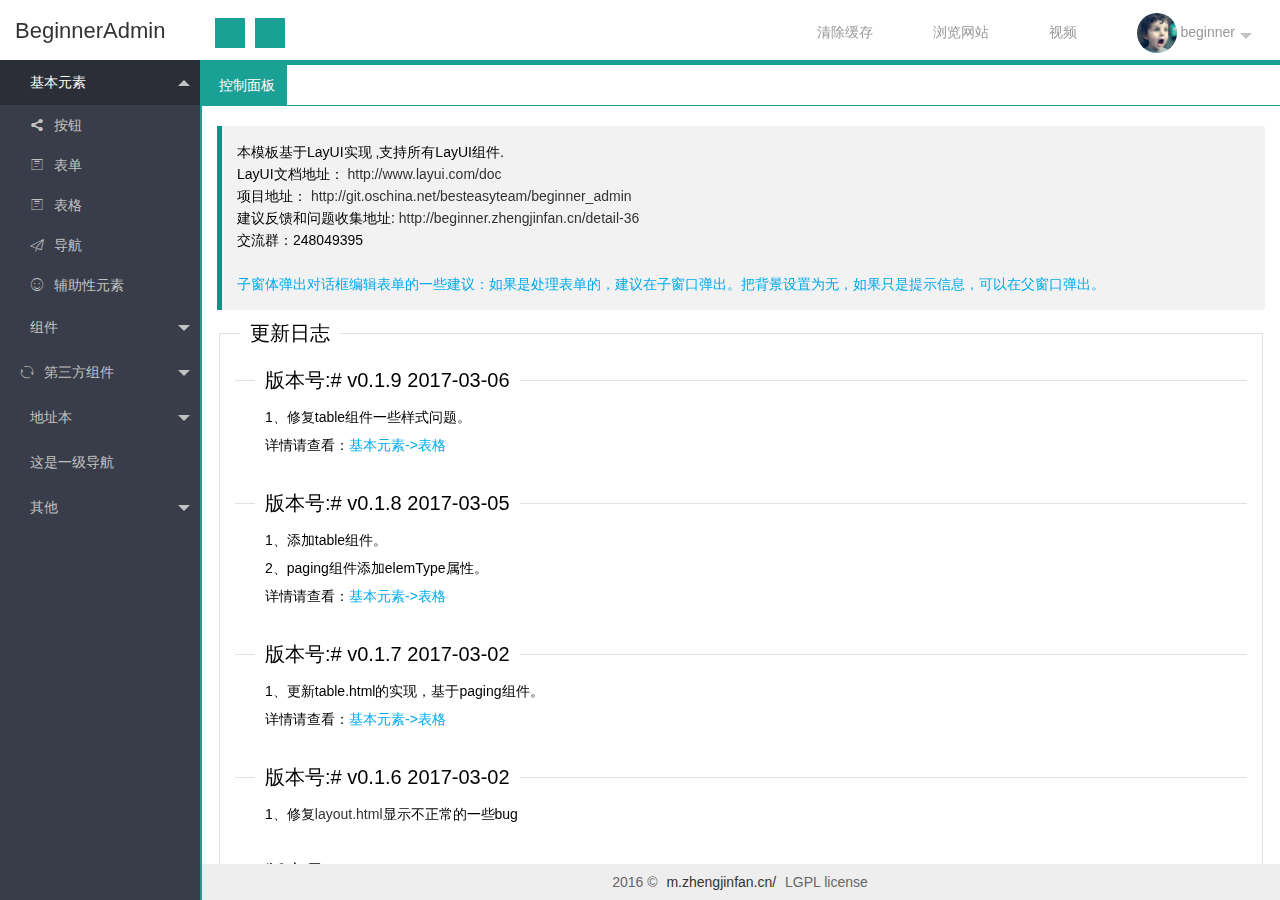
<file: src/main/webapp/static/assets/BeginnerAdmin/index.html>
<!DOCTYPE html>

<html>

	<head>
		<meta charset="utf-8">
		<title>后台管理模板</title>
		<meta name="renderer" content="webkit">
		<meta http-equiv="X-UA-Compatible" content="IE=edge,chrome=1">
		<meta name="viewport" content="width=device-width, initial-scale=1, maximum-scale=1">
		<meta name="apple-mobile-web-app-status-bar-style" content="black">
		<meta name="apple-mobile-web-app-capable" content="yes">
		<meta name="format-detection" content="telephone=no">

		<link rel="stylesheet" href="plugins/layui/css/layui.css" media="all" />
		<link rel="stylesheet" href="css/global.css" media="all">
		<link rel="stylesheet" type="text/css" href="http://www.jq22.com/jquery/font-awesome.4.6.0.css">

	</head>

	<body>
		<div class="layui-layout layui-layout-admin" style="border-bottom: solid 5px #1aa094;">
			<div class="layui-header header header-demo">
				<div class="layui-main">
					<div class="admin-login-box">
						<a class="logo" style="left: 0;" href="http://beginner.zhengjinfan.cn/demo/beginner_admin/">
							<span style="font-size: 22px;">BeginnerAdmin</span>
						</a>
						<div class="admin-side-toggle">
							<i class="fa fa-bars" aria-hidden="true"></i>
						</div>
						<div class="admin-side-full">
							<i class="fa fa-life-bouy" aria-hidden="true"></i>
						</div>
					</div>
					<ul class="layui-nav admin-header-item">
						<li class="layui-nav-item">
							<a href="javascript:;">清除缓存</a>
						</li>
						<li class="layui-nav-item">
							<a href="javascript:;">浏览网站</a>
						</li>
						<li class="layui-nav-item" id="video1">
							<a href="javascript:;">视频</a>
						</li>
						<li class="layui-nav-item">
							<a href="javascript:;" class="admin-header-user">
								<img src="images/0.jpg" />
								<span>beginner</span>
							</a>
							<dl class="layui-nav-child">
								<dd>
									<a href="javascript:;"><i class="fa fa-user-circle" aria-hidden="true"></i> 个人信息</a>
								</dd>
								<dd>
									<a href="javascript:;"><i class="fa fa-gear" aria-hidden="true"></i> 设置</a>
								</dd>
								<dd id="lock">
									<a href="javascript:;">
										<i class="fa fa-lock" aria-hidden="true" style="padding-right: 3px;padding-left: 1px;"></i> 锁屏 (Alt+L)
									</a>
								</dd>
								<dd>
									<a href="login.html"><i class="fa fa-sign-out" aria-hidden="true"></i> 注销</a>
								</dd>
							</dl>
						</li>
					</ul>
					<ul class="layui-nav admin-header-item-mobile">
						<li class="layui-nav-item">
							<a href="login.html"><i class="fa fa-sign-out" aria-hidden="true"></i> 注销</a>
						</li>
					</ul>
				</div>
			</div>
			<div class="layui-side layui-bg-black" id="admin-side">
				<div class="layui-side-scroll" id="admin-navbar-side" lay-filter="side"></div>
			</div>
			<div class="layui-body" style="bottom: 0;border-left: solid 2px #1AA094;" id="admin-body">
				<div class="layui-tab admin-nav-card layui-tab-brief" lay-filter="admin-tab">
					<ul class="layui-tab-title">
						<li class="layui-this">
							<i class="fa fa-dashboard" aria-hidden="true"></i>
							<cite>控制面板</cite>
						</li>
					</ul>
					<div class="layui-tab-content" style="min-height: 150px; padding: 5px 0 0 0;">
						<div class="layui-tab-item layui-show">
							<iframe src="main.html"></iframe>
						</div>
					</div>
				</div>
			</div>
			<div class="layui-footer footer footer-demo" id="admin-footer">
				<div class="layui-main">
					<p>2016 &copy;
						<a href="http://m.zhengjinfan.cn/">m.zhengjinfan.cn/</a> LGPL license
					</p>
				</div>
			</div>
			<div class="site-tree-mobile layui-hide">
				<i class="layui-icon">&#xe602;</i>
			</div>
			<div class="site-mobile-shade"></div>
			
			<!--锁屏模板 start-->
			<script type="text/template" id="lock-temp">
				<div class="admin-header-lock" id="lock-box">
					<div class="admin-header-lock-img">
						<img src="images/0.jpg"/>
					</div>
					<div class="admin-header-lock-name" id="lockUserName">beginner</div>
					<input type="text" class="admin-header-lock-input" value="输入密码解锁.." name="lockPwd" id="lockPwd" />
					<button class="layui-btn layui-btn-small" id="unlock">解锁</button>
				</div>
			</script>
			<!--锁屏模板 end -->
			
			<script type="text/javascript" src="plugins/layui/layui.js"></script>
			<script type="text/javascript" src="datas/nav.js"></script>
			<script src="js/index.js"></script>
			<script>
				layui.use('layer', function() {
					var $ = layui.jquery,
						layer = layui.layer;

					$('#video1').on('click', function() {
						layer.open({
							title: 'YouTube',
							maxmin: true,
							type: 2,
							content: 'video.html',
							area: ['800px', '500px']
						});
					});

				});
			</script>
		</div>
	</body>

</html>
</file>
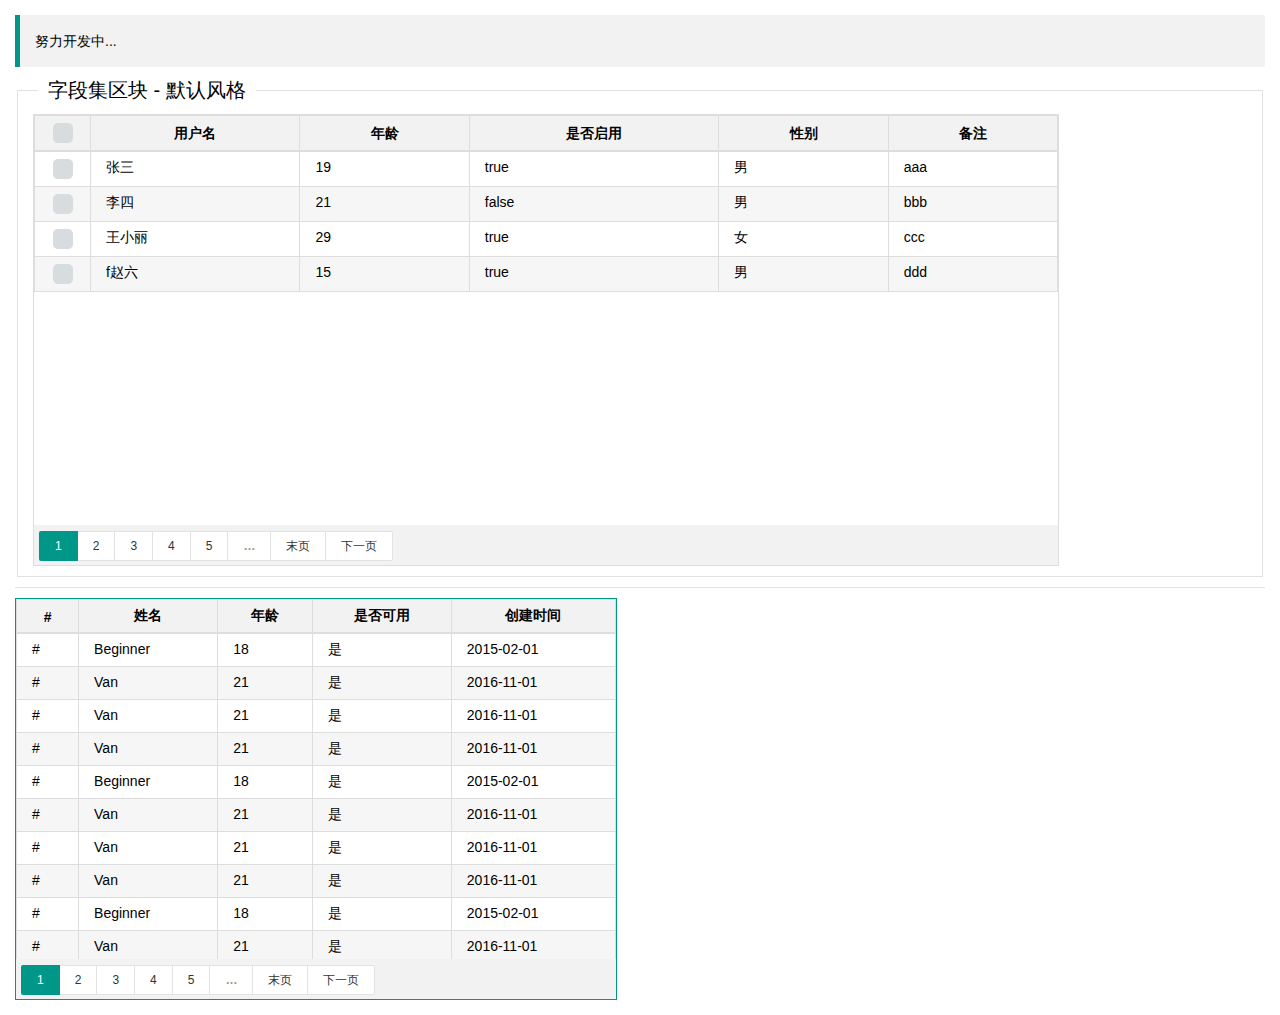
<file: src/main/webapp/static/assets/BeginnerAdmin/begtable.html>
<!DOCTYPE html>
<html>

	<head>
		<meta charset="UTF-8">
		<title>Layui</title>
		<meta name="renderer" content="webkit">
		<meta http-equiv="X-UA-Compatible" content="IE=edge,chrome=1">
		<meta name="viewport" content="width=device-width, initial-scale=1, maximum-scale=1">
		<link rel="stylesheet" href="plugins/layui/css/layui.css" media="all" />
		<link rel="stylesheet" href="css/begtable.css" />
	</head>

	<body>
		<div style="margin: 15px;">
			<blockquote class="layui-elem-quote">
				努力开发中...
			</blockquote>
			<fieldset class="layui-elem-field">
				<legend>字段集区块 - 默认风格</legend>
				<div class="layui-field-box">
					<div id="xx" style=" width: 1024px; height: 450px; ; border: 1px solid #DDDDDD;"></div>
				</div>
			</fieldset>
			<hr>
			<div style="width: 600px; height: 400px; border: 1px solid #009688;">
				<div class="beg-table-box">
					<div class="beg-table-body">
						<table class="beg-table beg-table-bordered beg-table-striped beg-table-hovered">
							<thead>
								<tr>
									<th>#</th>
									<th>姓名</th>
									<th>年龄</th>
									<th>是否可用</th>
									<th>创建时间</th>
								</tr>
							</thead>
							<tbody>
								<tr>
									<td>#</td>
									<td>Beginner</td>
									<td>18</td>
									<td>是</td>
									<td>2015-02-01</td>
								</tr>
								<tr>
									<td>#</td>
									<td>Van</td>
									<td>21</td>
									<td>是</td>
									<td>2016-11-01</td>
								</tr>
								<tr>
									<td>#</td>
									<td>Van</td>
									<td>21</td>
									<td>是</td>
									<td>2016-11-01</td>
								</tr>
								<tr>
									<td>#</td>
									<td>Van</td>
									<td>21</td>
									<td>是</td>
									<td>2016-11-01</td>
								</tr>
								<tr>
									<td>#</td>
									<td>Beginner</td>
									<td>18</td>
									<td>是</td>
									<td>2015-02-01</td>
								</tr>
								<tr>
									<td>#</td>
									<td>Van</td>
									<td>21</td>
									<td>是</td>
									<td>2016-11-01</td>
								</tr>
								<tr>
									<td>#</td>
									<td>Van</td>
									<td>21</td>
									<td>是</td>
									<td>2016-11-01</td>
								</tr>
								<tr>
									<td>#</td>
									<td>Van</td>
									<td>21</td>
									<td>是</td>
									<td>2016-11-01</td>
								</tr>
								<tr>
									<td>#</td>
									<td>Beginner</td>
									<td>18</td>
									<td>是</td>
									<td>2015-02-01</td>
								</tr>
								<tr>
									<td>#</td>
									<td>Van</td>
									<td>21</td>
									<td>是</td>
									<td>2016-11-01</td>
								</tr>
								<tr>
									<td>#</td>
									<td>Van</td>
									<td>21</td>
									<td>是</td>
									<td>2016-11-01</td>
								</tr>
								<tr>
									<td>#</td>
									<td>Van</td>
									<td>22</td>
									<td>是</td>
									<td>2016-11-01</td>
								</tr>
							</tbody>
						</table>
					</div>
					<div class="beg-table-paged"></div>
				</div>
			</div>
		</div>
		<script type="text/javascript" src="plugins/layui/layui.js"></script>
		<script>
			layui.config({
				base: 'js/'
			});

			layui.use('begtable', function() {
				var begtable = layui.begtable(),
					layer = layui.layer,
					$ = layui.jquery,
					laypage = layui.laypage;

				laypage({
					cont: $('.beg-table-paged'),
					pages: 25 //总页数
						,
					groups: 5 //连续显示分页数
						,
					jump: function(obj, first) {
						//得到了当前页，用于向服务端请求对应数据
						var curr = obj.curr;
						if(!first) {
							//layer.msg('第 '+ obj.curr +' 页');
						}
					}
				});

				var columns = [{
					title: '用户名',
					field: 'name'
				}, {
					title: '年龄',
					field: 'age'
				}, {
					title: '是否启用',
					field: 'isEnable',
					format: function(value) {

					}
				}, {
					title: '性别',
					field: 'sex'
				}, {
					title: '备注',
					field: 'remarks'
				}];
				var data = [{
					name: '张三',
					age: 19,
					sex: '男',
					isEnable: true,
					remarks: 'aaa'
				}, {
					name: '李四',
					age: 21,
					sex: '男',
					isEnable: false,
					remarks: 'bbb'
				}, {
					name: '王小丽',
					age: 29,
					sex: '女',
					isEnable: true,
					remarks: 'ccc'
				}, {
					name: 'f赵六',
					age: 15,
					sex: '男',
					isEnable: true,
					remarks: 'ddd'
				}];
				begtable.set({
					bordered: true,
					hovered: true,
					striped: true,
					elem: '#xx',
					columns: columns,
					data: data,
					checked: true,
					//paged:false
				}).init();

				console.log(begtable.getSelectedRows());
				console.log(location);
			});
		</script>

	</body>

</html>
</file>
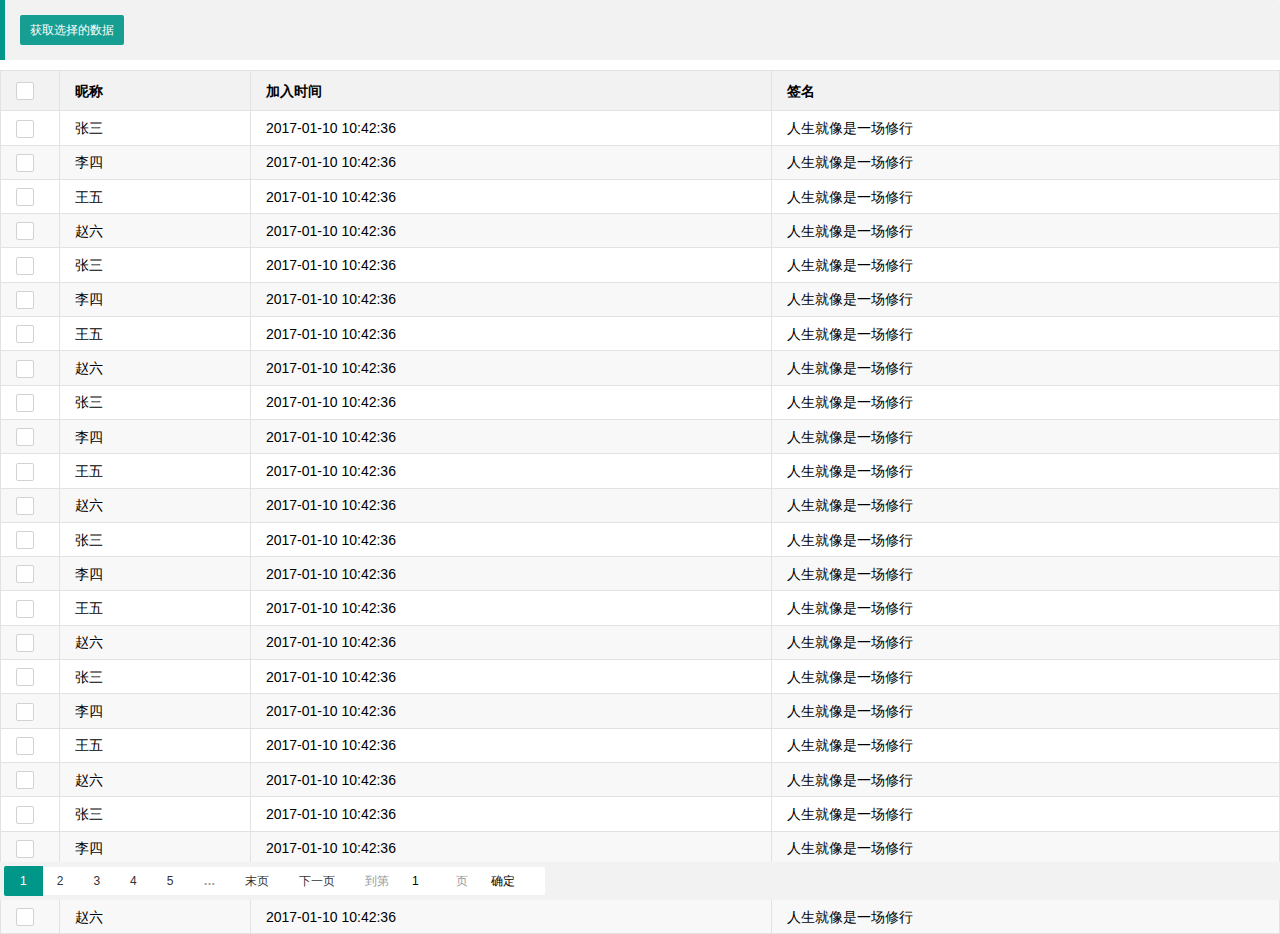
<file: src/main/webapp/static/assets/BeginnerAdmin/btable.html>
﻿<!DOCTYPE html>
<html>

<head>
    <meta charset="utf-8">
    <title>btable</title>
    <meta name="renderer" content="webkit">
    <meta http-equiv="X-UA-Compatible" content="IE=edge,chrome=1">
    <meta name="viewport" content="width=device-width, initial-scale=1, maximum-scale=1">
    <meta name="apple-mobile-web-app-status-bar-style" content="black">
    <meta name="apple-mobile-web-app-capable" content="yes">
    <meta name="format-detection" content="telephone=no">

    <link rel="stylesheet" href="plugins/layui/css/layui.css" media="all" />
    <link rel="stylesheet" type="text/css" href="http://www.jq22.com/jquery/font-awesome.4.6.0.css">
    <link rel="stylesheet" href="css/btable.css" />
</head>

<body style=" background-color: gainsboro;">

    <div style="margin:0px; background-color: white;">
        <blockquote class="layui-elem-quote">
            <button type="button" class="layui-btn layui-btn-small" id="getAll">获取选择的数据</button>
        </blockquote>
        <div id="content" style="width: 100%;height: 533px;"></div>
    </div>

    <script type="text/javascript" src="plugins/layui/layui.js"></script>
    <script>
        layui.config({
            base: 'js/'
        }).use(['btable'], function () {
            var btable = layui.btable(),
                $ = layui.jquery;

            btable.set({
                elem: '#content',
                url: 'datas/btable_data.json',
                pageSize: 3,
                columns: [{
                    fieldName: '昵称',
                    field: 'name'
                }, {
                    fieldName: '加入时间',
                    field: 'createtime'
                }, {
                    fieldName: '签名',
                    field: 'sign'
                }],
                even: true,
                //skin: 'row',
                checkbox: true,
                paged: true,
                singleSelect: false
            });
            btable.render();

            $('#getAll').on('click', function () {

                //btable.getSelected(function(obj){
                //	console.log(obj.elem);
                //	layer.msg(obj.id);
                //});
                //获取选择的数据
                btable.getSelections(function (obj) {
                    console.log(obj.elem);
                    console.log(obj.ids);
                    console.log(obj.count);
                    layer.msg(obj.ids.join(','))
                });

            });

            $(window).on('resize', function (e) {
                var $that = $(this);
                $('#content').height($that.height() - 92);
            }).resize();
        });
    </script>
</body>

</html>
</file>
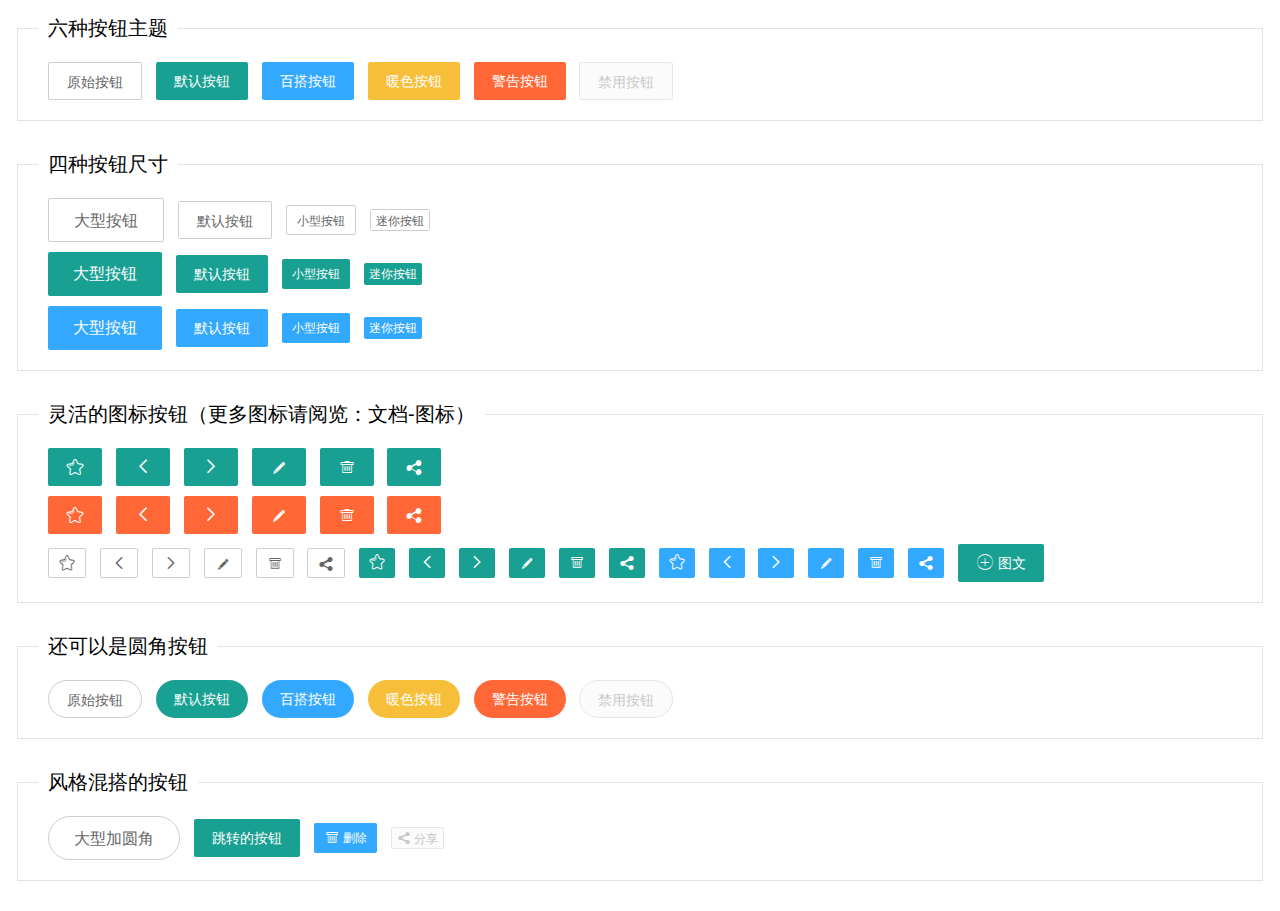
<file: src/main/webapp/static/assets/BeginnerAdmin/button.html>
<!doctype html>
<html>

	<head>
		<meta charset="utf-8">
		<title>Layui</title>
		<meta name="renderer" content="webkit">
		<meta http-equiv="X-UA-Compatible" content="IE=edge,chrome=1">
		<meta name="viewport" content="width=device-width, initial-scale=1, maximum-scale=1">
		<link rel="stylesheet" href="plugins/layui/css/layui.css" media="all" />
		<link rel="stylesheet" href="css/global.css" media="all">
	</head>

	<body>
		<div style="margin: 15px;">
			<fieldset class="layui-elem-field site-demo-button">
				<legend>六种按钮主题</legend>
				<div>
					<button class="layui-btn layui-btn-primary">原始按钮</button>
					<button class="layui-btn">默认按钮</button>
					<button class="layui-btn layui-btn-normal">百搭按钮</button>
					<button class="layui-btn layui-btn-warm">暖色按钮</button>
					<button class="layui-btn layui-btn-danger">警告按钮</button>
					<button class="layui-btn layui-btn-disabled">禁用按钮</button>
				</div>
			</fieldset>
			<fieldset class="layui-elem-field site-demo-button">
				<legend>四种按钮尺寸</legend>
				<div>
					<button class="layui-btn layui-btn-primary layui-btn-big">大型按钮</button>
					<button class="layui-btn layui-btn-primary">默认按钮</button>
					<button class="layui-btn layui-btn-primary layui-btn-small">小型按钮</button>
					<button class="layui-btn layui-btn-primary layui-btn-mini">迷你按钮</button>

					<br>

					<button class="layui-btn layui-btn-big">大型按钮</button>
					<button class="layui-btn">默认按钮</button>
					<button class="layui-btn layui-btn-small">小型按钮</button>
					<button class="layui-btn layui-btn-mini">迷你按钮</button>

					<br>

					<button class="layui-btn layui-btn-big layui-btn-normal">大型按钮</button>
					<button class="layui-btn layui-btn-normal">默认按钮</button>
					<button class="layui-btn layui-btn-small layui-btn-normal">小型按钮</button>
					<button class="layui-btn layui-btn-mini layui-btn-normal">迷你按钮</button>
				</div>
			</fieldset>
			<fieldset class="layui-elem-field site-demo-button">
				<legend>灵活的图标按钮（更多图标请阅览：文档-图标）</legend>
				<div>
					<button class="layui-btn"><i class="layui-icon"></i></button>
					<button class="layui-btn"><i class="layui-icon"></i></button>
					<button class="layui-btn"><i class="layui-icon"></i></button>
					<button class="layui-btn"><i class="layui-icon"></i></button>
					<button class="layui-btn"><i class="layui-icon"></i></button>
					<button class="layui-btn"><i class="layui-icon"></i></button>

					<br>

					<button class="layui-btn layui-btn-danger"><i class="layui-icon"></i></button>
					<button class="layui-btn layui-btn-danger"><i class="layui-icon"></i></button>
					<button class="layui-btn layui-btn-danger"><i class="layui-icon"></i></button>
					<button class="layui-btn layui-btn-danger"><i class="layui-icon"></i></button>
					<button class="layui-btn layui-btn-danger"><i class="layui-icon"></i></button>
					<button class="layui-btn layui-btn-danger"><i class="layui-icon"></i></button>

					<br>

					<button class="layui-btn layui-btn-primary layui-btn-small"><i class="layui-icon"></i></button>
					<button class="layui-btn layui-btn-primary layui-btn-small"><i class="layui-icon"></i></button>
					<button class="layui-btn layui-btn-primary layui-btn-small"><i class="layui-icon"></i></button>
					<button class="layui-btn layui-btn-primary layui-btn-small"><i class="layui-icon"></i></button>
					<button class="layui-btn layui-btn-primary layui-btn-small"><i class="layui-icon"></i></button>
					<button class="layui-btn layui-btn-primary layui-btn-small"><i class="layui-icon"></i></button>

					<button class="layui-btn layui-btn-small"><i class="layui-icon"></i></button>
					<button class="layui-btn layui-btn-small"><i class="layui-icon"></i></button>
					<button class="layui-btn layui-btn-small"><i class="layui-icon"></i></button>
					<button class="layui-btn layui-btn-small"><i class="layui-icon"></i></button>
					<button class="layui-btn layui-btn-small"><i class="layui-icon"></i></button>
					<button class="layui-btn layui-btn-small"><i class="layui-icon"></i></button>

					<button class="layui-btn layui-btn-normal layui-btn-small"><i class="layui-icon"></i></button>
					<button class="layui-btn layui-btn-normal layui-btn-small"><i class="layui-icon"></i></button>
					<button class="layui-btn layui-btn-normal layui-btn-small"><i class="layui-icon"></i></button>
					<button class="layui-btn layui-btn-normal layui-btn-small"><i class="layui-icon"></i></button>
					<button class="layui-btn layui-btn-normal layui-btn-small"><i class="layui-icon"></i></button>
					<button class="layui-btn layui-btn-normal layui-btn-small"><i class="layui-icon"></i></button>
					<button class="layui-btn"><i class="layui-icon"></i> 图文</button>
				</div>
			</fieldset>
			<fieldset class="layui-elem-field site-demo-button">
				<legend>还可以是圆角按钮</legend>
				<div>
					<button class="layui-btn layui-btn-primary layui-btn-radius">原始按钮</button>
					<button class="layui-btn layui-btn-radius">默认按钮</button>
					<button class="layui-btn layui-btn-normal layui-btn-radius">百搭按钮</button>
					<button class="layui-btn layui-btn-warm layui-btn-radius">暖色按钮</button>
					<button class="layui-btn layui-btn-danger layui-btn-radius">警告按钮</button>
					<button class="layui-btn layui-btn-disabled layui-btn-radius">禁用按钮</button>
				</div>
			</fieldset>
			<fieldset class="layui-elem-field site-demo-button">
				<legend>风格混搭的按钮</legend>
				<div>
					<button class="layui-btn layui-btn-big layui-btn-primary layui-btn-radius">大型加圆角</button>
					<a href="http://www.layui.com/doc/element/button.html" class="layui-btn" target="_blank">跳转的按钮</a>
					<button class="layui-btn layui-btn-small layui-btn-normal"><i class="layui-icon"></i> 删除</button>
					<button class="layui-btn layui-btn-mini layui-btn-disabled"><i class="layui-icon"></i> 分享</button>
				</div>
			</fieldset>
		</div>
		<script type="text/javascript" src="plugins/layui/layui.js"></script>
	</body>

</html>
</file>
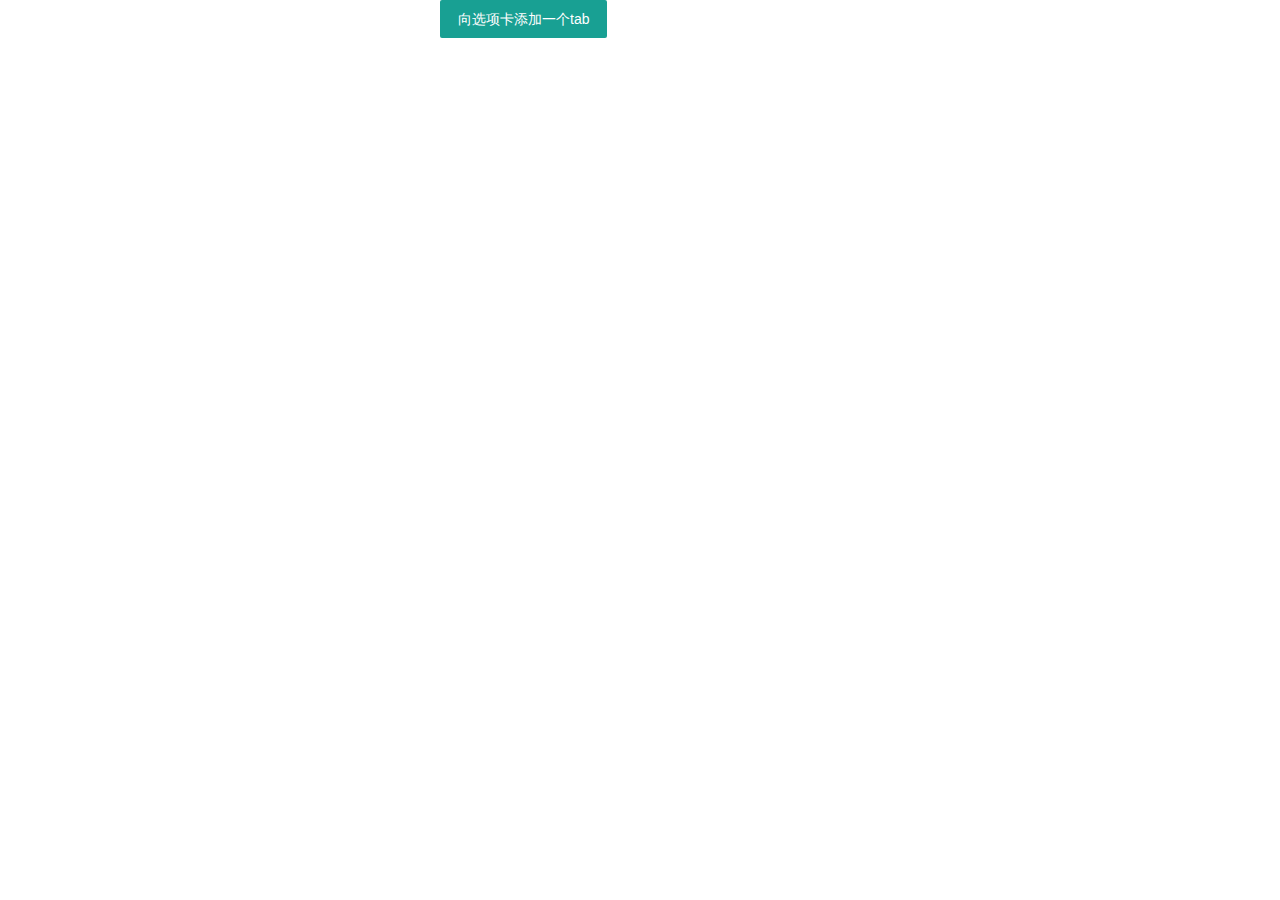
<file: src/main/webapp/static/assets/BeginnerAdmin/cop.html>
<!DOCTYPE html>
<html>

	<head>
		<meta charset="UTF-8">
		<title></title>
		<link rel="stylesheet" href="plugins/layui/css/layui.css" media="all" />
	</head>

	<body>
		<div style="width: 400px;margin: 0 auto;"><button id="add" class="layui-btn">向选项卡添加一个tab</button></div>

		<script type="text/javascript" src="plugins/layui/layui.js"></script>
		<script>
			//循环获取父层的tab对象，为什么用循环呢？因为子层加载完，父层还不一定加载完了。所以获取到的是undefined
			/*var index = setInterval(function() {
				if(typeof parent.tab !== 'undefined') {
					//如果获取到tab对象，则停止循环
					clearInterval(index);
					//通过调用父层的tab组件里的tabAdd方法添加一个tab选项卡
					parent.tab.tabAdd({
						href: 'https://www.baidu.com', //地址
						icon: 'fa-user',
						title: '这是在子窗口打开的tab选项卡'
					});
				}
			}, 20);*/
			//如果需要在些页面上获取到父页面的变量，需要把变量设置为全局，
			/**
			 * 例：
			 * var tab;
			 * layui.use('tab',function(){
			 * 	   tab = layui.tab(setting);
			 * });
			 */
			//上面那个是页面渲染完就添加的
			layui.use(['layer'], function() {
				var $ = layui.jquery,
					layer = layui.layer;

				//这个是点击之后才添加的。
				$('#add').on('click', function() {
					var con = '<div style="padding:10px;"><input type="text" class="layui-input" style="margin-bottom:5px;" name="url" placeholder="地址" />'+
					'<input type="text" class="layui-input" style="margin-bottom:5px;" name="title" placeholder="标题" />'+
					'<input type="text" class="layui-input" name="icon" placeholder="图标" /></div>';
						
						layer.open({
							type: 1,
							title: '确认框',
							content: con,
							btn: ['确定', '取消'],
							area: ['350px', '250px'],
							yes: function(index, layero) {
								//这是核心的代码。
								parent.tab.tabAdd({
									href: $(layero).find('input[name=url]').val(), //地址
									icon: $(layero).find('input[name=icon]').val(),
									title: $(layero).find('input[name=title]').val()
								});
							},
							shade :false,
							maxmin :true
						});

				});

			});
		</script>
	</body>

</html>
</file>
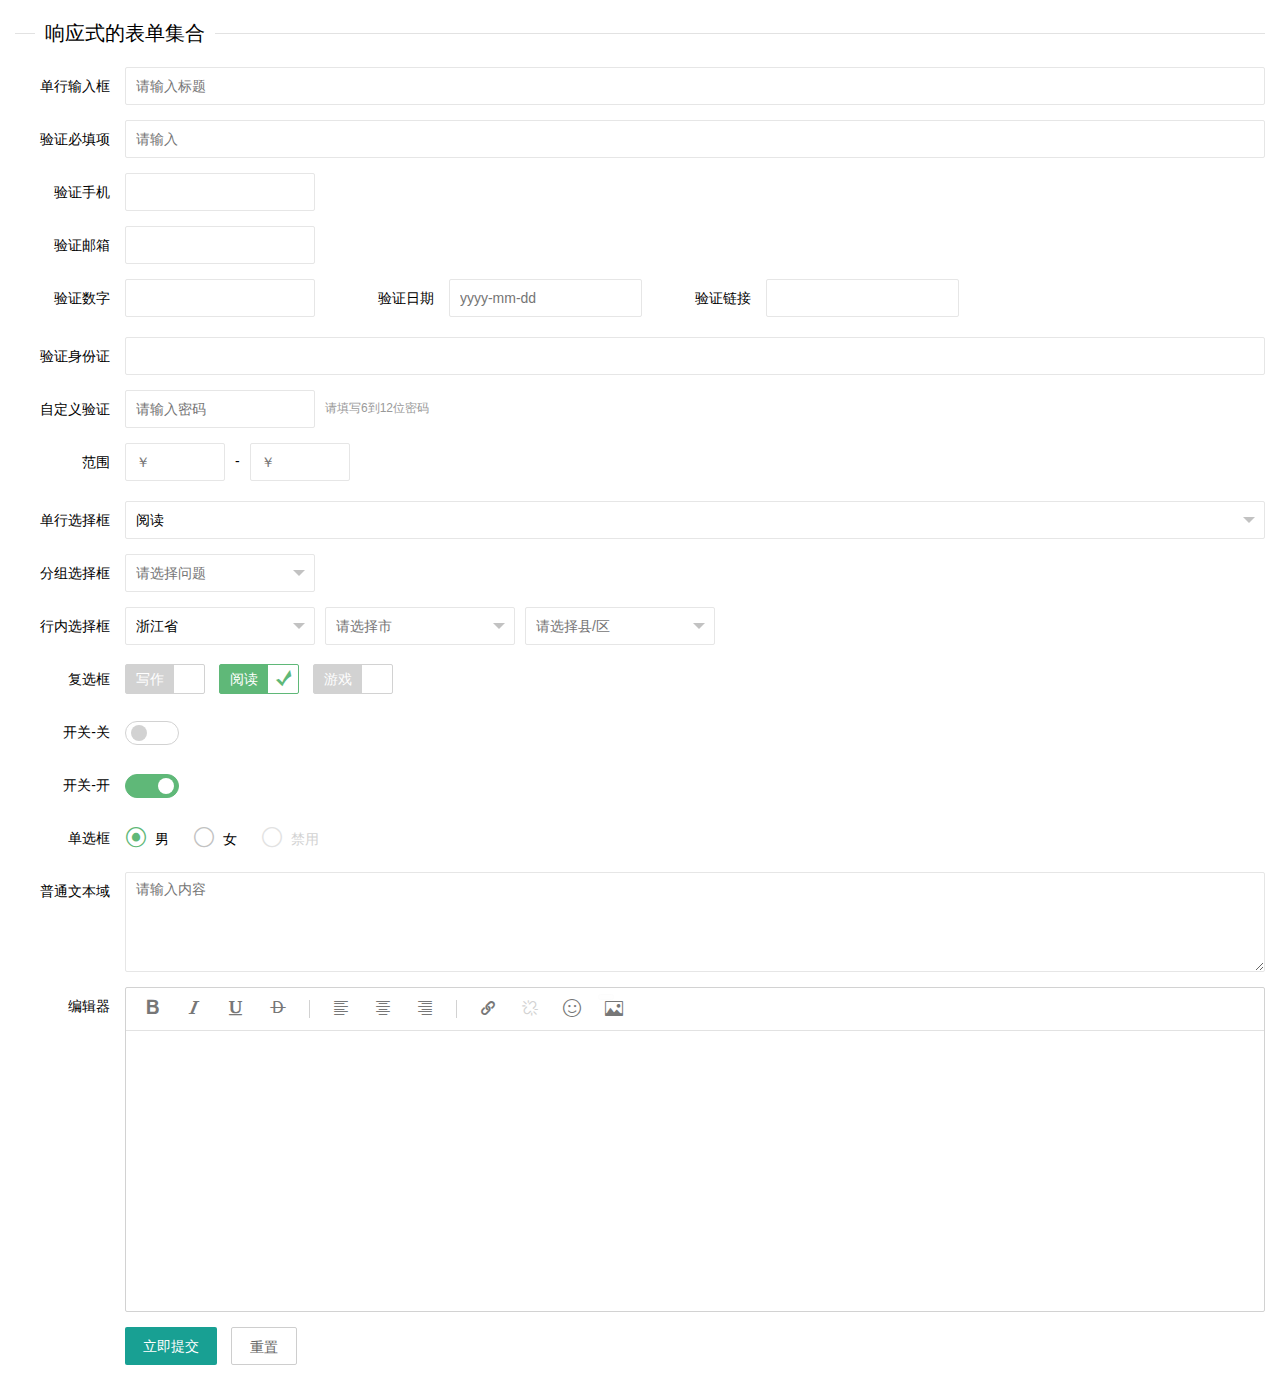
<file: src/main/webapp/static/assets/BeginnerAdmin/form.html>
<!DOCTYPE html>
<html>

	<head>
		<meta charset="utf-8">
		<title>表单</title>
		<meta name="renderer" content="webkit">
		<meta http-equiv="X-UA-Compatible" content="IE=edge,chrome=1">
		<meta name="viewport" content="width=device-width, initial-scale=1, maximum-scale=1">
		<meta name="apple-mobile-web-app-status-bar-style" content="black">
		<meta name="apple-mobile-web-app-capable" content="yes">
		<meta name="format-detection" content="telephone=no">

		<link rel="stylesheet" href="plugins/layui/css/layui.css" media="all" />
		<link rel="stylesheet" type="text/css" href="http://www.jq22.com/jquery/font-awesome.4.6.0.css">
	</head>

	<body>
		<div style="margin: 15px;">
			<fieldset class="layui-elem-field layui-field-title" style="margin-top: 20px;">
				<legend>响应式的表单集合</legend>
			</fieldset>

			<form class="layui-form" action="">
				<div class="layui-form-item">
					<label class="layui-form-label">单行输入框</label>
					<div class="layui-input-block">
						<input type="text" name="title" lay-verify="title" autocomplete="off" placeholder="请输入标题" class="layui-input">
					</div>
				</div>
				<div class="layui-form-item">
					<label class="layui-form-label">验证必填项</label>
					<div class="layui-input-block">
						<input type="text" name="username" lay-verify="required" placeholder="请输入" autocomplete="off" class="layui-input">
					</div>
				</div>
				<div class="layui-form-item">
					<label class="layui-form-label">验证手机</label>
					<div class="layui-input-inline">
						<input type="tel" name="phone" lay-verify="phone" autocomplete="off" class="layui-input">
					</div>
				</div>
				<div class="layui-form-item">
					<label class="layui-form-label">验证邮箱</label>
					<div class="layui-input-inline">
						<input type="text" name="email" lay-verify="email" autocomplete="off" class="layui-input">
					</div>
				</div>

				<div class="layui-form-item">
					<div class="layui-inline">
						<label class="layui-form-label">验证数字</label>
						<div class="layui-input-inline">
							<input type="number" name="number" lay-verify="number" autocomplete="off" class="layui-input">
						</div>
					</div>
					<div class="layui-inline">
						<label class="layui-form-label">验证日期</label>
						<div class="layui-input-block">
							<input type="text" name="date" id="date" lay-verify="date" placeholder="yyyy-mm-dd" autocomplete="off" class="layui-input" onclick="layui.laydate({elem: this})">
						</div>
					</div>
					<div class="layui-inline">
						<label class="layui-form-label">验证链接</label>
						<div class="layui-input-block">
							<input type="tel" name="url" lay-verify="url" autocomplete="off" class="layui-input">
						</div>
					</div>
				</div>
				<div class="layui-form-item">
					<label class="layui-form-label">验证身份证</label>
					<div class="layui-input-block">
						<input type="text" name="identity" lay-verify="identity" placeholder="" autocomplete="off" class="layui-input">
					</div>
				</div>
				<div class="layui-form-item">
					<label class="layui-form-label">自定义验证</label>
					<div class="layui-input-inline">
						<input type="password" name="password" lay-verify="pass" placeholder="请输入密码" autocomplete="off" class="layui-input">
					</div>
					<div class="layui-form-mid layui-word-aux">请填写6到12位密码</div>
				</div>

				<div class="layui-form-item">
					<div class="layui-inline">
						<label class="layui-form-label">范围</label>
						<div class="layui-input-inline" style="width: 100px;">
							<input type="text" name="price_min" placeholder="￥" autocomplete="off" class="layui-input">
						</div>
						<div class="layui-form-mid">-</div>
						<div class="layui-input-inline" style="width: 100px;">
							<input type="text" name="price_max" placeholder="￥" autocomplete="off" class="layui-input">
						</div>
					</div>
				</div>

				<div class="layui-form-item">
					<label class="layui-form-label">单行选择框</label>
					<div class="layui-input-block">
						<select name="interest" lay-filter="aihao">
							<option value=""></option>
							<option value="0">写作</option>
							<option value="1" selected="">阅读</option>
							<option value="2">游戏</option>
							<option value="3">音乐</option>
							<option value="4">旅行</option>
						</select>
					</div>
				</div>

				<div class="layui-form-item">
					<label class="layui-form-label">分组选择框</label>
					<div class="layui-input-inline">
						<select name="quiz">
							<option value="">请选择问题</option>
							<optgroup label="城市记忆">
								<option value="你工作的第一个城市">你工作的第一个城市</option>
							</optgroup>
							<optgroup label="学生时代">
								<option value="你的工号">你的工号</option>
								<option value="你最喜欢的老师">你最喜欢的老师</option>
							</optgroup>
						</select>
					</div>
				</div>

				<div class="layui-form-item">
					<label class="layui-form-label">行内选择框</label>
					<div class="layui-input-inline">
						<select name="quiz1">
							<option value="">请选择省</option>
							<option value="浙江" selected="">浙江省</option>
							<option value="你的工号">江西省</option>
							<option value="你最喜欢的老师">福建省</option>
						</select>
					</div>
					<div class="layui-input-inline">
						<select name="quiz2">
							<option value="">请选择市</option>
							<option value="杭州">杭州</option>
							<option value="宁波" disabled="">宁波</option>
							<option value="温州">温州</option>
							<option value="温州">台州</option>
							<option value="温州">绍兴</option>
						</select>
					</div>
					<div class="layui-input-inline">
						<select name="quiz3">
							<option value="">请选择县/区</option>
							<option value="西湖区">西湖区</option>
							<option value="余杭区">余杭区</option>
							<option value="拱墅区">临安市</option>
						</select>
					</div>
				</div>

				<div class="layui-form-item">
					<label class="layui-form-label">复选框</label>
					<div class="layui-input-block">
						<input type="checkbox" name="like[write]" title="写作">
						<input type="checkbox" name="like[read]" title="阅读" checked="">
						<input type="checkbox" name="like[game]" title="游戏">
					</div>
				</div>
				<div class="layui-form-item">
					<label class="layui-form-label">开关-关</label>
					<div class="layui-input-block">
						<input type="checkbox" name="close" lay-skin="switch" title="开关">
					</div>
				</div>
				<div class="layui-form-item">
					<label class="layui-form-label">开关-开</label>
					<div class="layui-input-block">
						<input type="checkbox" checked="" name="open" lay-skin="switch" lay-filter="switchTest" title="开关">
					</div>
				</div>
				<div class="layui-form-item">
					<label class="layui-form-label">单选框</label>
					<div class="layui-input-block">
						<input type="radio" name="sex" value="男" title="男" checked="">
						<input type="radio" name="sex" value="女" title="女">
						<input type="radio" name="sex" value="禁" title="禁用" disabled="">
					</div>
				</div>
				<div class="layui-form-item layui-form-text">
					<label class="layui-form-label">普通文本域</label>
					<div class="layui-input-block">
						<textarea placeholder="请输入内容" class="layui-textarea"></textarea>
					</div>
				</div>
				<div class="layui-form-item layui-form-text">
					<label class="layui-form-label">编辑器</label>
					<div class="layui-input-block">
						<textarea class="layui-textarea layui-hide" name="content" lay-verify="content" id="LAY_demo_editor"></textarea>
					</div>
				</div>
				<div class="layui-form-item">
					<div class="layui-input-block">
						<button class="layui-btn" lay-submit="" lay-filter="demo1">立即提交</button>
						<button type="reset" class="layui-btn layui-btn-primary">重置</button>
					</div>
				</div>
			</form>
		</div>
		<script type="text/javascript" src="plugins/layui/layui.js"></script>
		<script>
			layui.use(['form', 'layedit', 'laydate'], function() {
				var form = layui.form(),
					layer = layui.layer,
					layedit = layui.layedit,
					laydate = layui.laydate;

				//创建一个编辑器
				var editIndex = layedit.build('LAY_demo_editor');
				//自定义验证规则
				form.verify({
					title: function(value) {
						if(value.length < 5) {
							return '标题至少得5个字符啊';
						}
					},
					pass: [/(.+){6,12}$/, '密码必须6到12位'],
					content: function(value) {
						layedit.sync(editIndex);
					}
				});

				//监听提交
				form.on('submit(demo1)', function(data) {
					layer.alert(JSON.stringify(data.field), {
						title: '最终的提交信息'
					})
					return false;
				});
			});
		</script>
	</body>

</html>
</file>
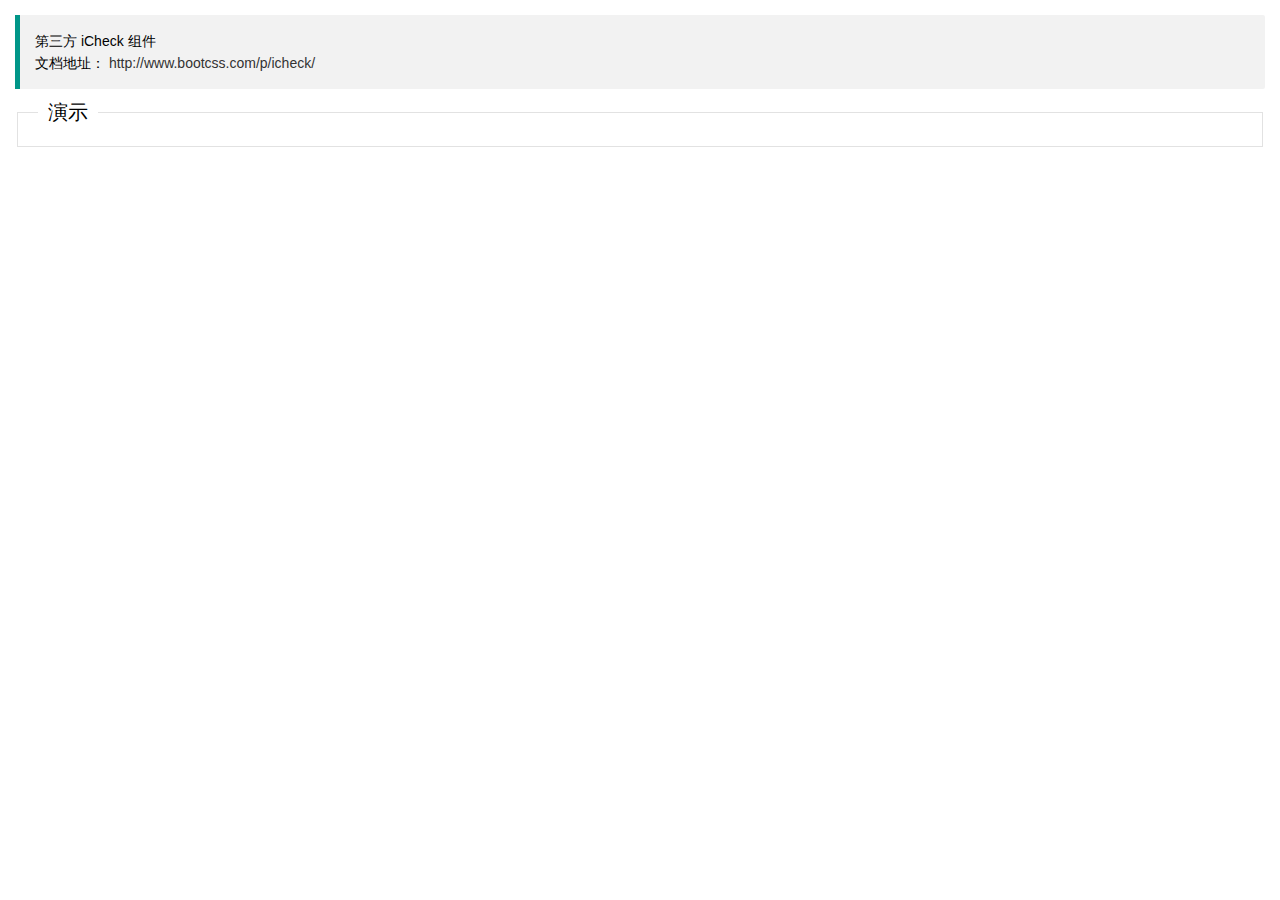
<file: src/main/webapp/static/assets/BeginnerAdmin/icheck.html>
<!DOCTYPE html>
<html>

	<head>
		<meta charset="UTF-8">
		<title></title>
		<link rel="stylesheet" href="plugins/layui/css/layui.css" media="all" />
	</head>

	<body>
		<div style="margin: 15px;">
			<blockquote class="layui-elem-quote">
				<p>第三方 iCheck 组件</p>
				<p>文档地址：
					<a href="http://www.bootcss.com/p/icheck/" target="_blank">http://www.bootcss.com/p/icheck/</a>
				</p>
			</blockquote>
			<fieldset class="layui-elem-field">
				<legend>演示</legend>
				<div class="layui-field-box">
				</div>
			</fieldset>
		</div>
		<script type="text/javascript" src="plugins/layui/layui.js"></script>
		<script>
			layui.use(['jquery'], function() {
				var $ = layui.jquery,
				layer = top.layui.layer;
				
				
				layer.alert('dom');
			});
		</script>
	</body>

</html>
</file>
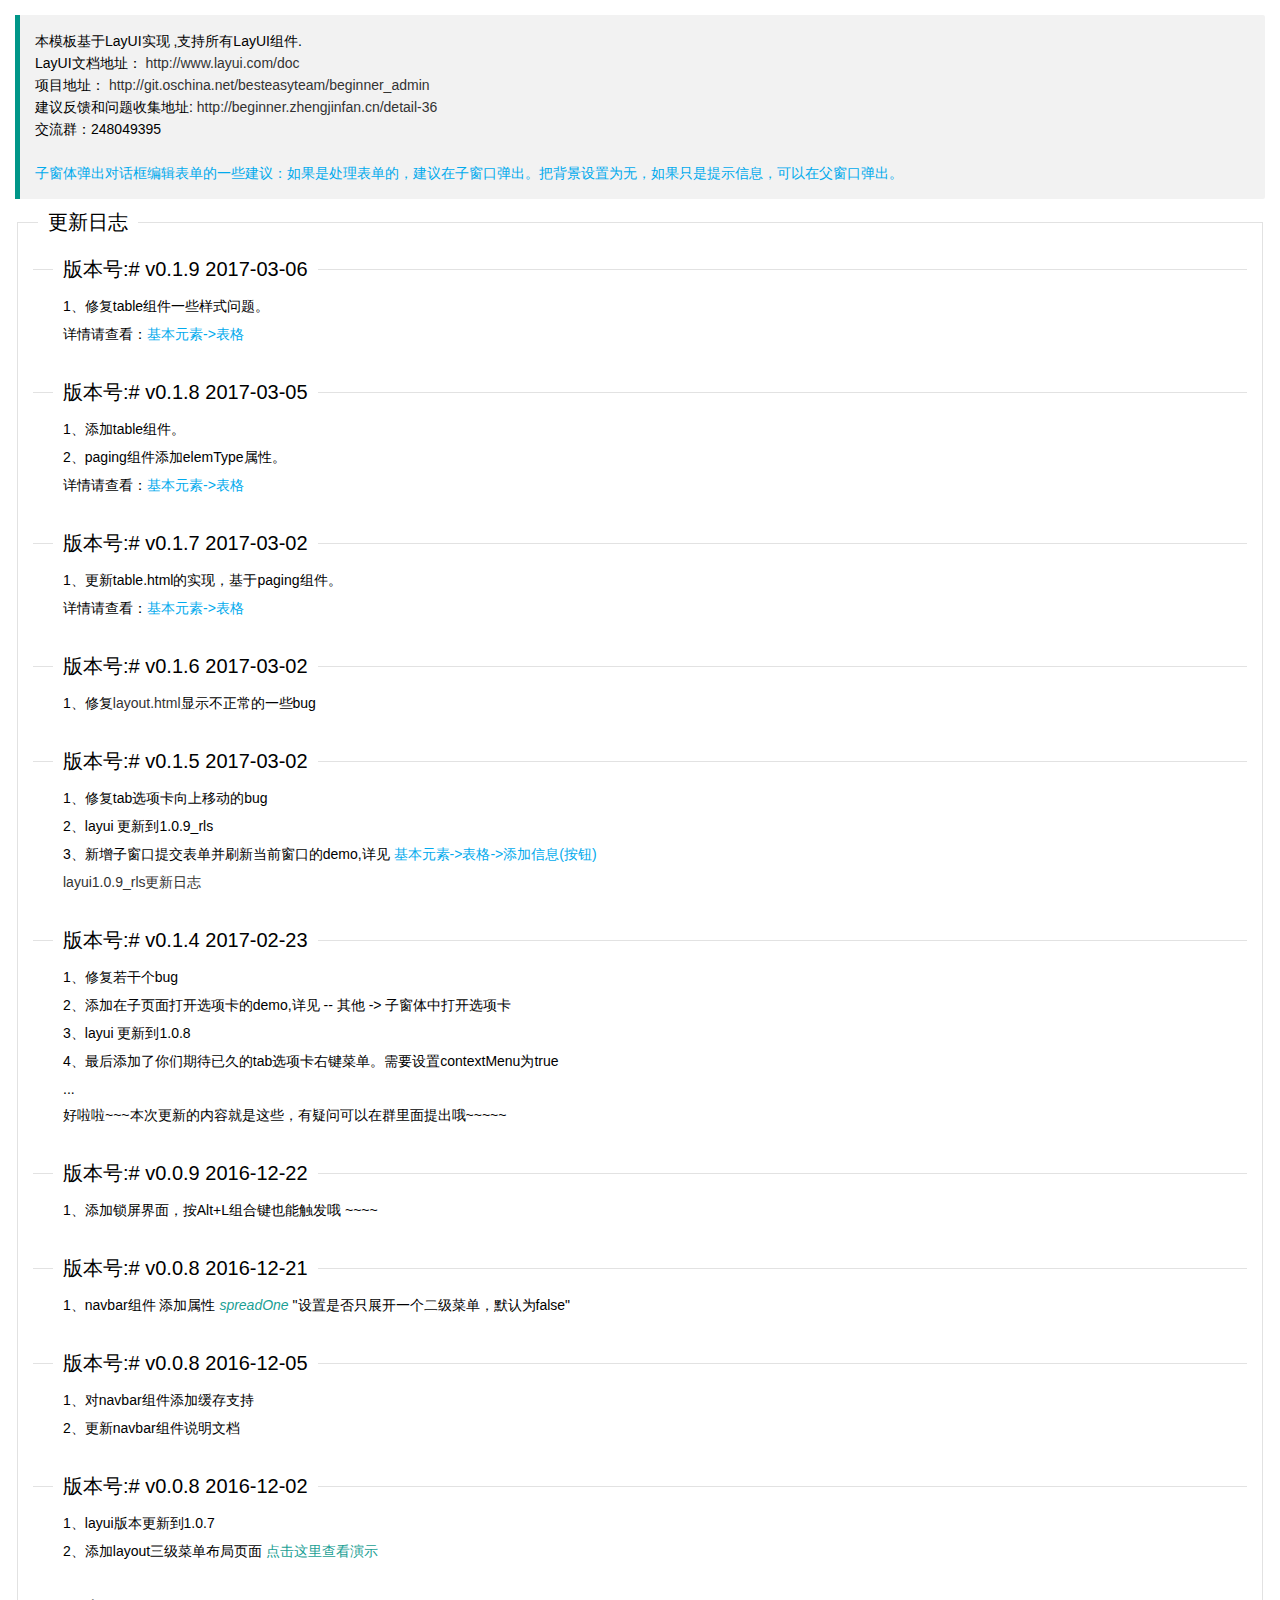
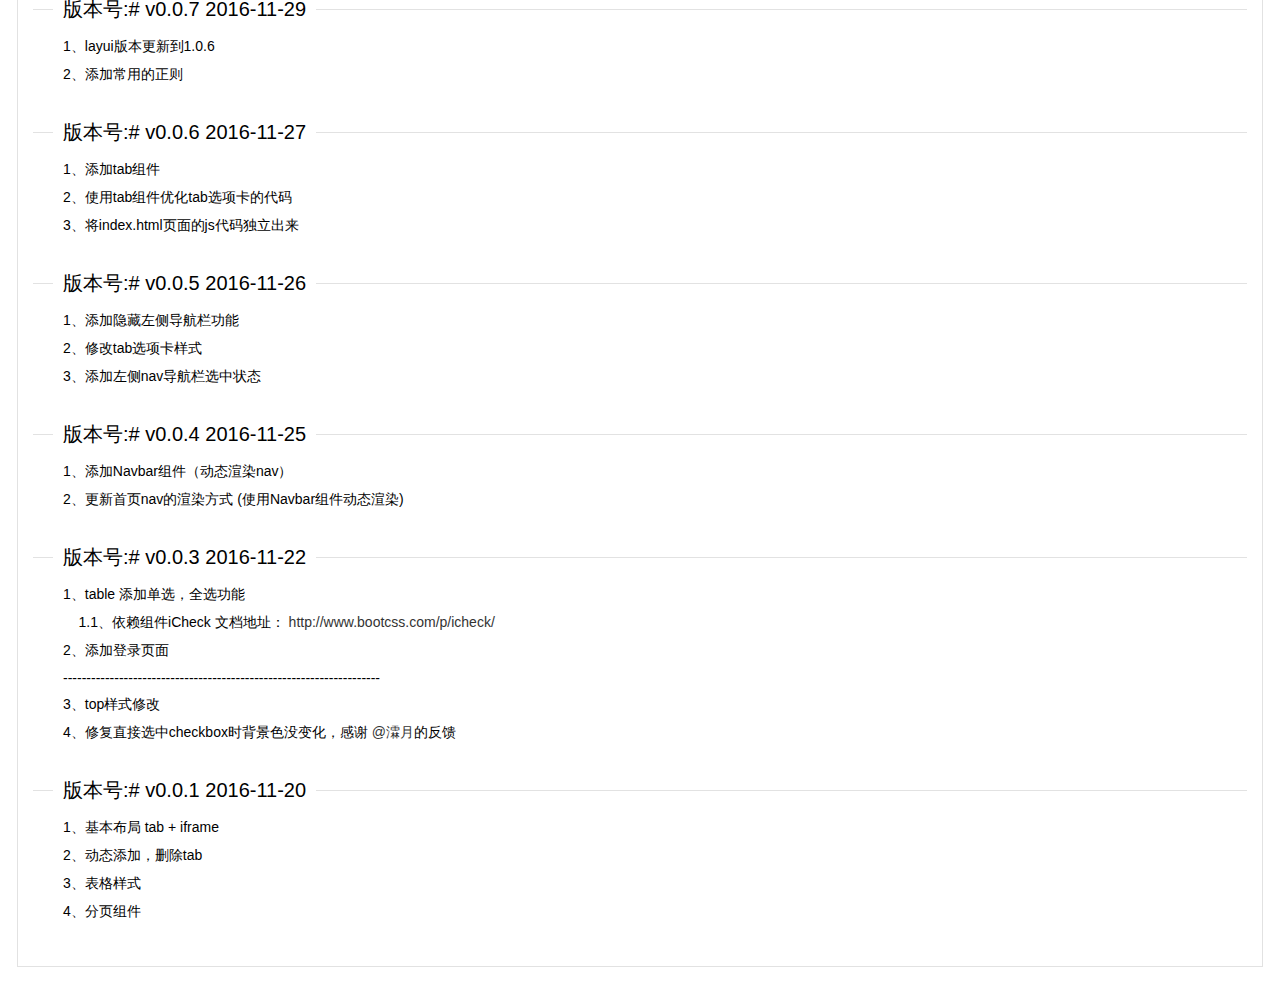
<file: src/main/webapp/static/assets/BeginnerAdmin/main.html>
<!DOCTYPE html>
<html>

	<head>
		<meta charset="UTF-8">
		<title></title>
		<link rel="stylesheet" href="plugins/layui/css/layui.css" media="all" />
		<link rel="stylesheet" href="css/main.css" />
	</head>

	<body>
		<div class="admin-main">
			<blockquote class="layui-elem-quote">
				<p>本模板基于LayUI实现 ,支持所有LayUI组件.</p>
				LayUI文档地址：
				<a href="http://www.layui.com/doc" target="_blank">http://www.layui.com/doc</a>
				<p>项目地址：
					<a href="http://git.oschina.net/besteasyteam/beginner_admin" target="_blank">http://git.oschina.net/besteasyteam/beginner_admin</a>
				</p>
				<p>建议反馈和问题收集地址:
					<a href="http://beginner.zhengjinfan.cn/detail-36" target="_blank">http://beginner.zhengjinfan.cn/detail-36</a>
				</p>
				<p>交流群：248049395</p>
				<br/>
				<p style="color: #01AAED;">子窗体弹出对话框编辑表单的一些建议：如果是处理表单的，建议在子窗口弹出。把背景设置为无，如果只是提示信息，可以在父窗口弹出。</p>
			</blockquote>
			<fieldset class="layui-elem-field">
				<legend>更新日志</legend>
				<div class="layui-field-box">
					<fieldset class="layui-elem-field layui-field-title">
						<legend>版本号:# v0.1.9 2017-03-06</legend>
						<div class="layui-field-box">
							<p>1、修复table组件一些样式问题。</p>			
							<p>详情请查看：<span style="color: #01AAED;">基本元素->表格</span></p>
						</div>
					</fieldset>
					<fieldset class="layui-elem-field layui-field-title">
						<legend>版本号:# v0.1.8 2017-03-05</legend>
						<div class="layui-field-box">
							<p>1、添加table组件。</p>							
							<p>2、paging组件添加elemType属性。</p>
							<p>详情请查看：<span style="color: #01AAED;">基本元素->表格</span></p>
						</div>
					</fieldset>
					<fieldset class="layui-elem-field layui-field-title">
						<legend>版本号:# v0.1.7 2017-03-02</legend>
						<div class="layui-field-box">
							<p>1、更新table.html的实现，基于paging组件。</p>
							<p>详情请查看：<span style="color: #01AAED;">基本元素->表格</span></p>
						</div>
					</fieldset>
					<fieldset class="layui-elem-field layui-field-title">
						<legend>版本号:# v0.1.6 2017-03-02</legend>
						<div class="layui-field-box">
							<p>1、修复<a href="layout.html" target="_blank">layout.html</a>显示不正常的一些bug</p>
						</div>
					</fieldset>
					<fieldset class="layui-elem-field layui-field-title">
						<legend>版本号:# v0.1.5 2017-03-02</legend>
						<div class="layui-field-box">
							<p>1、修复tab选项卡向上移动的bug</p>
							<p>2、layui 更新到1.0.9_rls</p>	
							<p>3、新增子窗口提交表单并刷新当前窗口的demo,详见 <span style="color: #01AAED;">基本元素->表格->添加信息(按钮)</span></p>									
							<p><a href="http://fly.layui.com/jie/7582.html" target="_blank">layui1.0.9_rls更新日志</a></p>
						</div>
					</fieldset>
					<fieldset class="layui-elem-field layui-field-title">
						<legend>版本号:# v0.1.4 2017-02-23</legend>
						<div class="layui-field-box">
							<p>1、修复若干个bug</p>
							<p>2、添加在子页面打开选项卡的demo,详见 -- 其他 -> 子窗体中打开选项卡</p>
							<p>3、layui 更新到1.0.8</p>
							<p>4、最后添加了你们期待已久的tab选项卡右键菜单。需要设置contextMenu为true</p>							
							<p>...</p>
							<p>好啦啦~~~本次更新的内容就是这些，有疑问可以在群里面提出哦~~~~~</p>
						</div>
					</fieldset>
					<fieldset class="layui-elem-field layui-field-title">
						<legend>版本号:# v0.0.9 2016-12-22</legend>
						<div class="layui-field-box">
							<p>1、添加锁屏界面，按Alt+L组合键也能触发哦 ~~~~</p>
						</div>
					</fieldset>
					<fieldset class="layui-elem-field layui-field-title">
						<legend>版本号:# v0.0.8 2016-12-21</legend>
						<div class="layui-field-box">
							<p>1、navbar组件 添加属性 <cite style="color: #1AA094;">spreadOne </cite>"设置是否只展开一个二级菜单，默认为false"</p>
						</div>
					</fieldset>
					<fieldset class="layui-elem-field layui-field-title">
						<legend>版本号:# v0.0.8 2016-12-05</legend>
						<div class="layui-field-box">
							<p>1、对navbar组件添加缓存支持</p>
							<p>2、更新navbar组件说明文档</p>
						</div>
					</fieldset>
					<fieldset class="layui-elem-field layui-field-title">
						<legend>版本号:# v0.0.8 2016-12-02</legend>
						<div class="layui-field-box">
							<p>1、layui版本更新到1.0.7</p>
							<p>2、添加layout三级菜单布局页面
								<a href="http://m.zhengjinfan.cn/layout.html" style="color: #1AA094;" target="_blank">点击这里查看演示</a>
							</p>
						</div>
					</fieldset>
					<fieldset class="layui-elem-field layui-field-title">
						<legend>版本号:# v0.0.7 2016-11-29</legend>
						<div class="layui-field-box">
							<p>1、layui版本更新到1.0.6</p>
							<p>2、添加常用的正则</p>
						</div>
					</fieldset>
					<fieldset class="layui-elem-field layui-field-title">
						<legend>版本号:# v0.0.6 2016-11-27</legend>
						<div class="layui-field-box">
							<p>1、添加tab组件</p>
							<p>2、使用tab组件优化tab选项卡的代码</p>
							<p>3、将index.html页面的js代码独立出来</p>
						</div>
					</fieldset>
					<fieldset class="layui-elem-field layui-field-title">
						<legend>版本号:# v0.0.5 2016-11-26</legend>
						<div class="layui-field-box">
							<p>1、添加隐藏左侧导航栏功能</p>
							<p>2、修改tab选项卡样式</p>
							<p>3、添加左侧nav导航栏选中状态</p>
						</div>
					</fieldset>
					<fieldset class="layui-elem-field layui-field-title">
						<legend>版本号:# v0.0.4 2016-11-25</legend>
						<div class="layui-field-box">
							<p>1、添加Navbar组件（动态渲染nav）</p>
							<p>2、更新首页nav的渲染方式 (使用Navbar组件动态渲染)</p>
						</div>
					</fieldset>
					<fieldset class="layui-elem-field layui-field-title">
						<legend>版本号:# v0.0.3 2016-11-22</legend>
						<div class="layui-field-box">
							<p>1、table 添加单选，全选功能</p>
							<p>&nbsp;&nbsp;&nbsp;&nbsp;1.1、依赖组件iCheck 文档地址：
								<a href="http://www.bootcss.com/p/icheck/" target="_blank">http://www.bootcss.com/p/icheck/</a>
							</p>
							<p>2、添加登录页面</p>
							<p>--------------------------------------------------------------------</p>
							<p>3、top样式修改</p>
							<p>4、修复直接选中checkbox时背景色没变化，感谢
								<a href="http://fly.layui.com/u/2451288/" target="_blank">@瀮月</a>的反馈</p>
						</div>
					</fieldset>
					<fieldset class="layui-elem-field layui-field-title">
						<legend>版本号:# v0.0.1 2016-11-20</legend>
						<div class="layui-field-box">
							<p>1、基本布局 tab + iframe</p>
							<p>2、动态添加，删除tab</p>
							<p>3、表格样式</p>
							<p>4、分页组件</p>
						</div>
					</fieldset>
				</div>
			</fieldset>
		</div>
	</body>

</html>
</file>
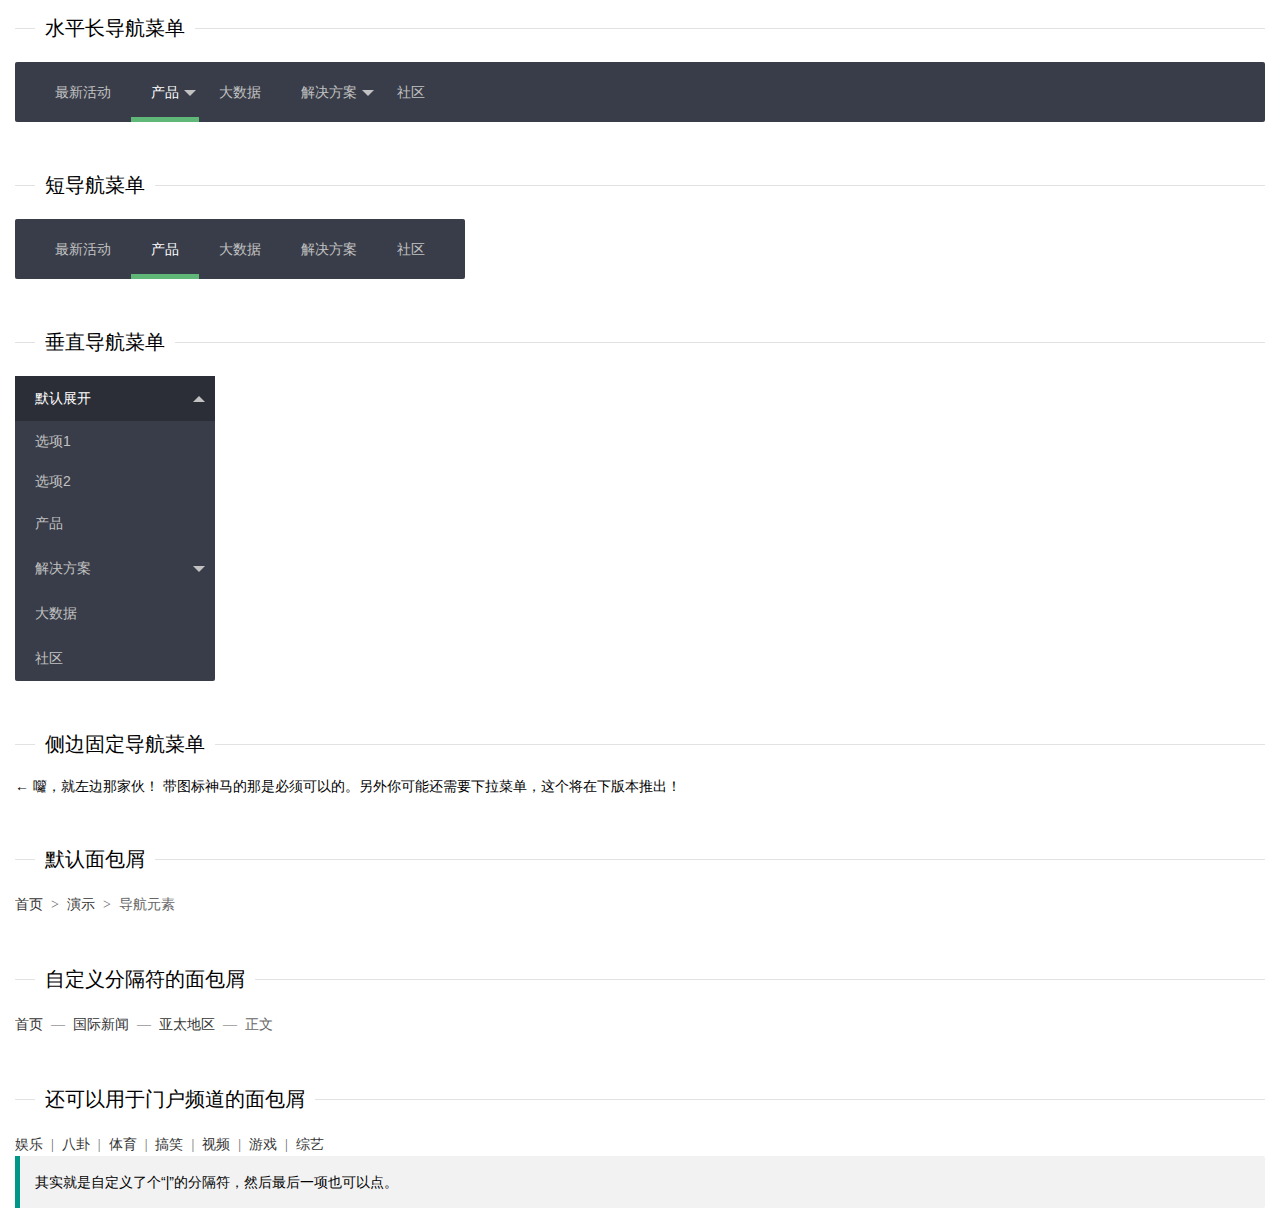
<file: src/main/webapp/static/assets/BeginnerAdmin/nav.html>
<!doctype html>
<html>

	<head>
		<meta charset="utf-8">
		<title>Layui</title>
		<meta name="renderer" content="webkit">
		<meta http-equiv="X-UA-Compatible" content="IE=edge,chrome=1">
		<meta name="viewport" content="width=device-width, initial-scale=1, maximum-scale=1">
		<link rel="stylesheet" href="plugins/layui/css/layui.css" media="all" />
	</head>

	<body>
		<div style="margin: 15px;">
			<fieldset class="layui-elem-field layui-field-title">
				<legend>水平长导航菜单</legend>
			</fieldset>

			<ul class="layui-nav">
				<li class="layui-nav-item">
					<a href="javascript:;">最新活动</a>
				</li>
				<li class="layui-nav-item layui-this">
					<a href="javascript:;">产品</a>
					<dl class="layui-nav-child">
						<dd>
							<a href="">选项1</a>
						</dd>
						<dd>
							<a href="">选项2</a>
						</dd>
						<dd>
							<a href="">选项3</a>
						</dd>
					</dl>
				</li>
				<li class="layui-nav-item">
					<a href="">大数据</a>
				</li>
				<li class="layui-nav-item">
					<a href="javascript:;">解决方案</a>
					<dl class="layui-nav-child">
						<dd>
							<a href="">移动模块</a>
						</dd>
						<dd>
							<a href="">后台模版</a>
						</dd>
						<dd>
							<a href="">电商平台</a>
						</dd>
					</dl>
				</li>
				<li class="layui-nav-item">
					<a href="javascript:;">社区</a>
				</li>
			</ul>

			<fieldset class="layui-elem-field layui-field-title" style="margin-top: 50px;">
				<legend>短导航菜单</legend>
			</fieldset>

			<ul class="layui-nav layui-inline">
				<li class="layui-nav-item">
					<a href="">最新活动</a>
				</li>
				<li class="layui-nav-item layui-this">
					<a href="javascript:;">产品</a>
				</li>
				<li class="layui-nav-item">
					<a href="">大数据</a>
				</li>
				<li class="layui-nav-item">
					<a href="javascript:;">解决方案</a>
				</li>
				<li class="layui-nav-item">
					<a href="">社区</a>
				</li>
			</ul>

			<fieldset class="layui-elem-field layui-field-title" style="margin-top: 50px;">
				<legend>垂直导航菜单</legend>
			</fieldset>

			<ul class="layui-nav layui-nav-tree">
				<li class="layui-nav-item layui-nav-itemed">
					<a href="javascript:;">默认展开</a>
					<dl class="layui-nav-child">
						<dd>
							<a href="">选项1</a>
						</dd>
						<dd>
							<a href="">选项2</a>
						</dd>
					</dl>
				</li>
				<li class="layui-nav-item">
					<a href="">产品</a>
				</li>
				<li class="layui-nav-item">
					<a href="javascript:;">解决方案</a>
					<dl class="layui-nav-child">
						<dd>
							<a href="">移动模块</a>
						</dd>
						<dd>
							<a href="">后台模版</a>
						</dd>
						<dd>
							<a href="">电商平台</a>
						</dd>
					</dl>
				</li>
				<li class="layui-nav-item">
					<a href="">大数据</a>
				</li>
				<li class="layui-nav-item">
					<a href="">社区</a>
				</li>
			</ul>

			<fieldset class="layui-elem-field layui-field-title" style="margin-top: 50px;">
				<legend>侧边固定导航菜单</legend>
			</fieldset>

			← 囖，就左边那家伙！ 带图标神马的那是必须可以的。另外你可能还需要下拉菜单，这个将在下版本推出！

			<fieldset class="layui-elem-field layui-field-title" style="margin-top: 50px;">
				<legend>默认面包屑</legend>
			</fieldset>

			<span class="layui-breadcrumb">
		  <a href="/">首页</a>
		  <a href="/demo/">演示</a>
		  <a><cite>导航元素</cite></a>
		</span>

			<fieldset class="layui-elem-field layui-field-title" style="margin-top: 50px;">
				<legend>自定义分隔符的面包屑</legend>
			</fieldset>

			<span class="layui-breadcrumb" lay-separator="—">
		  <a href="">首页</a>
		  <a href="">国际新闻</a>
		  <a href="">亚太地区</a>
		  <a><cite>正文</cite></a>
		</span>

			<fieldset class="layui-elem-field layui-field-title" style="margin-top: 50px;">
				<legend>还可以用于门户频道的面包屑</legend>
			</fieldset>

			<span class="layui-breadcrumb" lay-separator="|">
		  <a href="">娱乐</a>
		  <a href="">八卦</a>
		  <a href="">体育</a>
		  <a href="">搞笑</a>
		  <a href="">视频</a>
		  <a href="">游戏</a>
		  <a href="">综艺</a>
		</span>

			<p class="layui-elem-quote">其实就是自定义了个“|”的分隔符，然后最后一项也可以点。</p>
		</div>
		<script type="text/javascript" src="plugins/layui/layui.js"></script>
		<script>
			layui.use('element', function() {
				var element = layui.element(); //导航的hover效果、二级菜单等功能，需要依赖element模块

			});
		</script>

	</body>

</html>
</file>
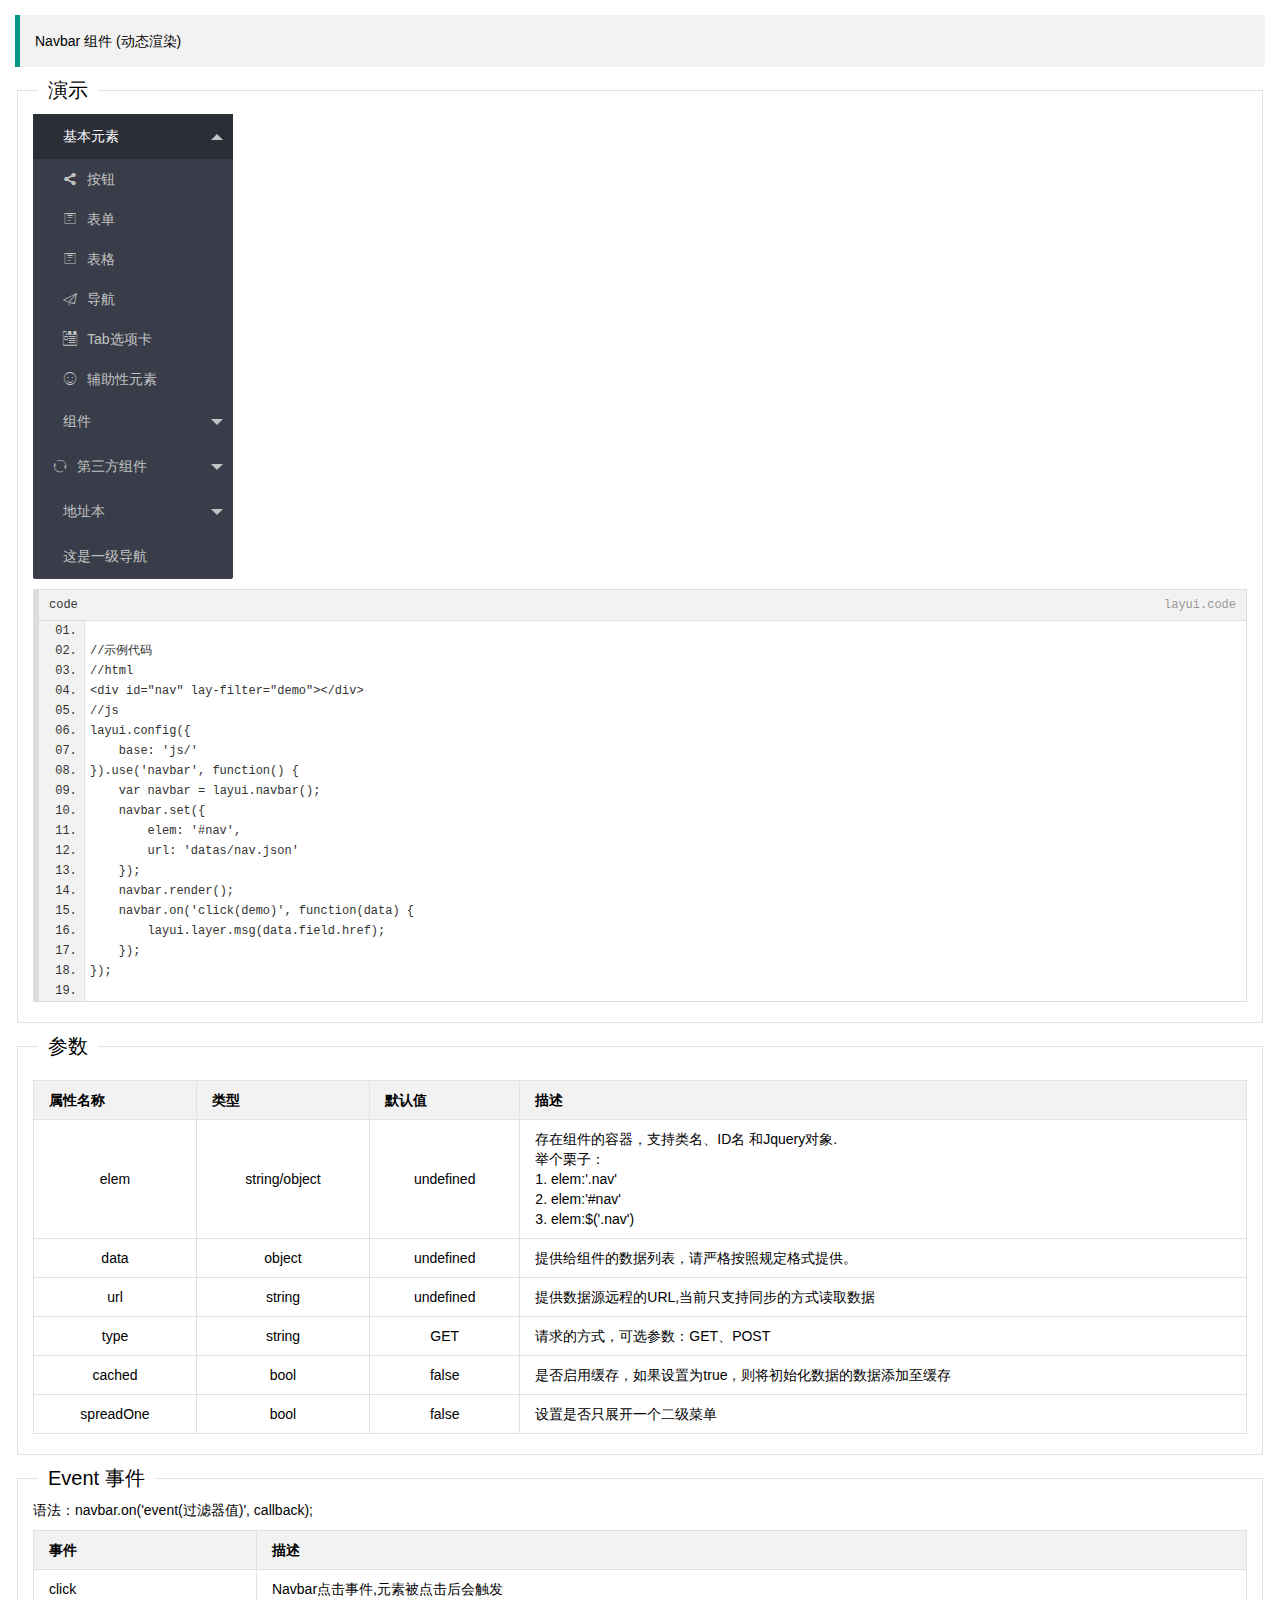
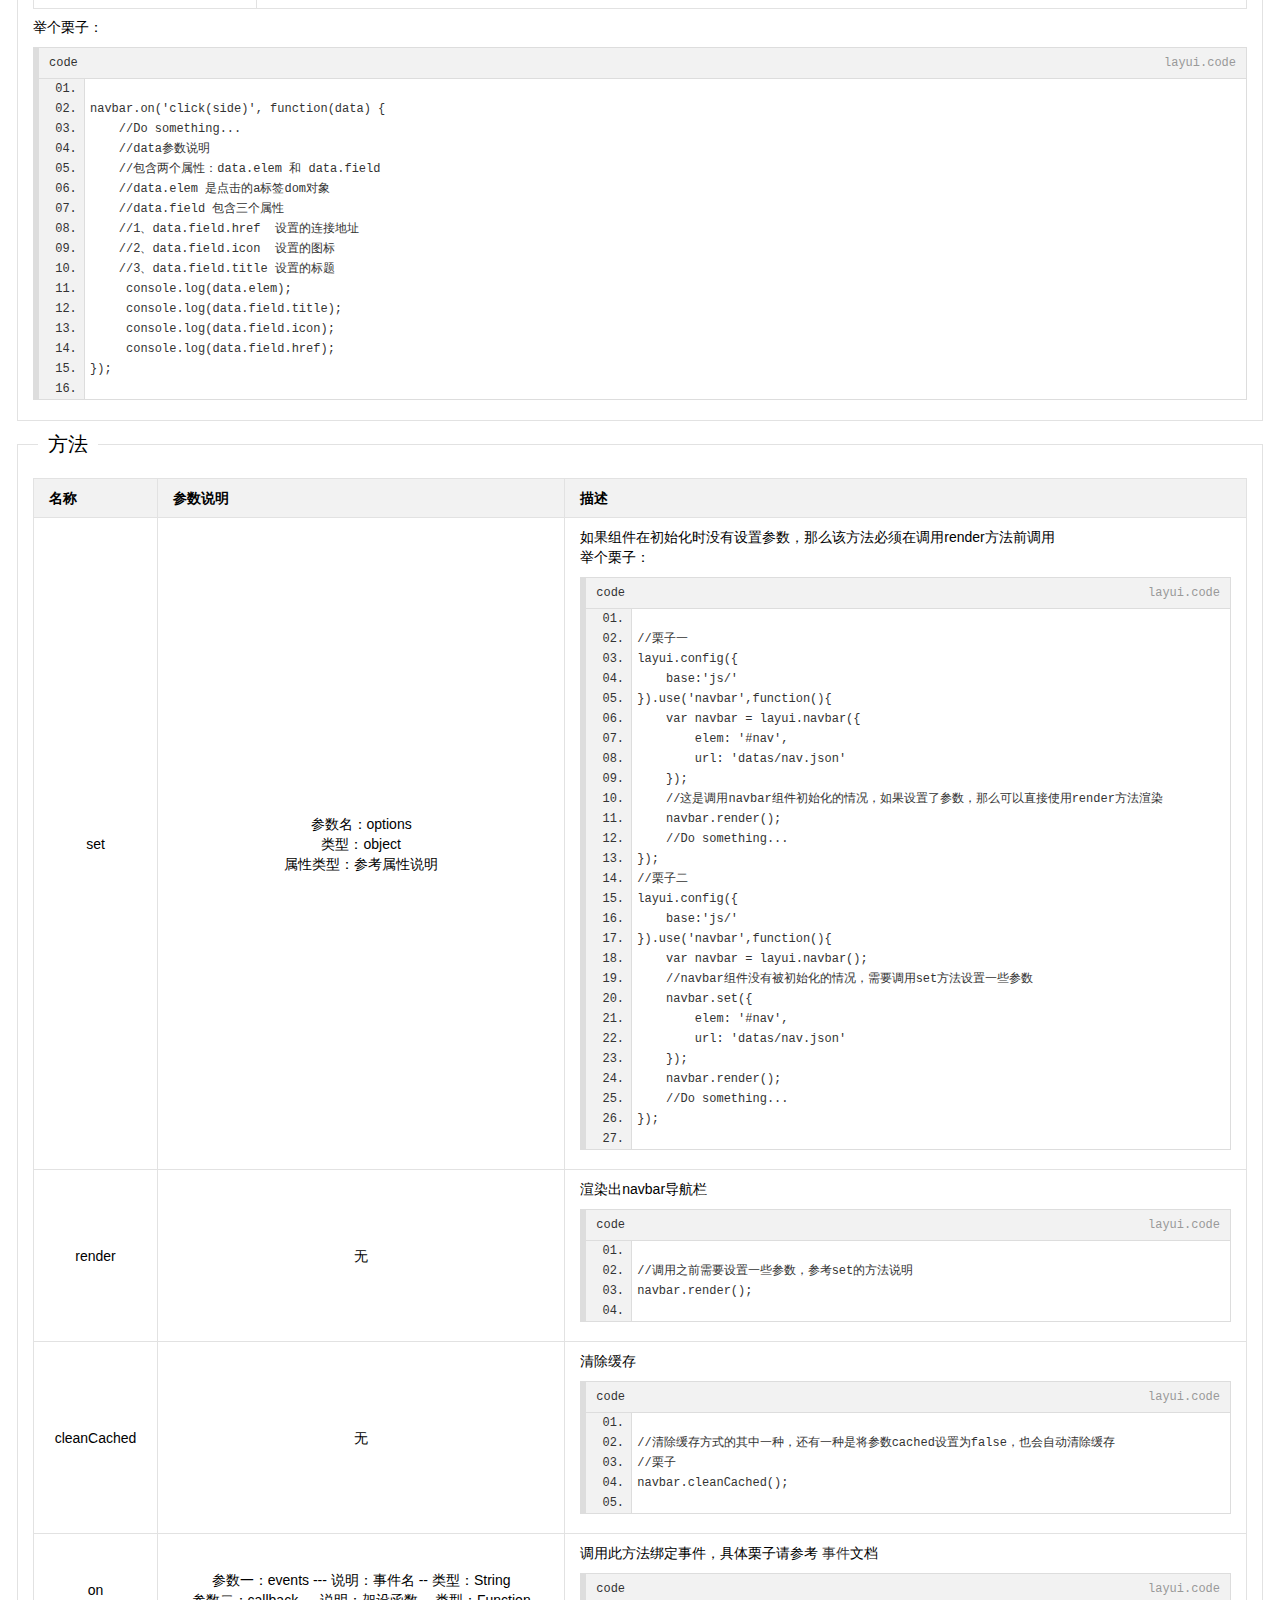
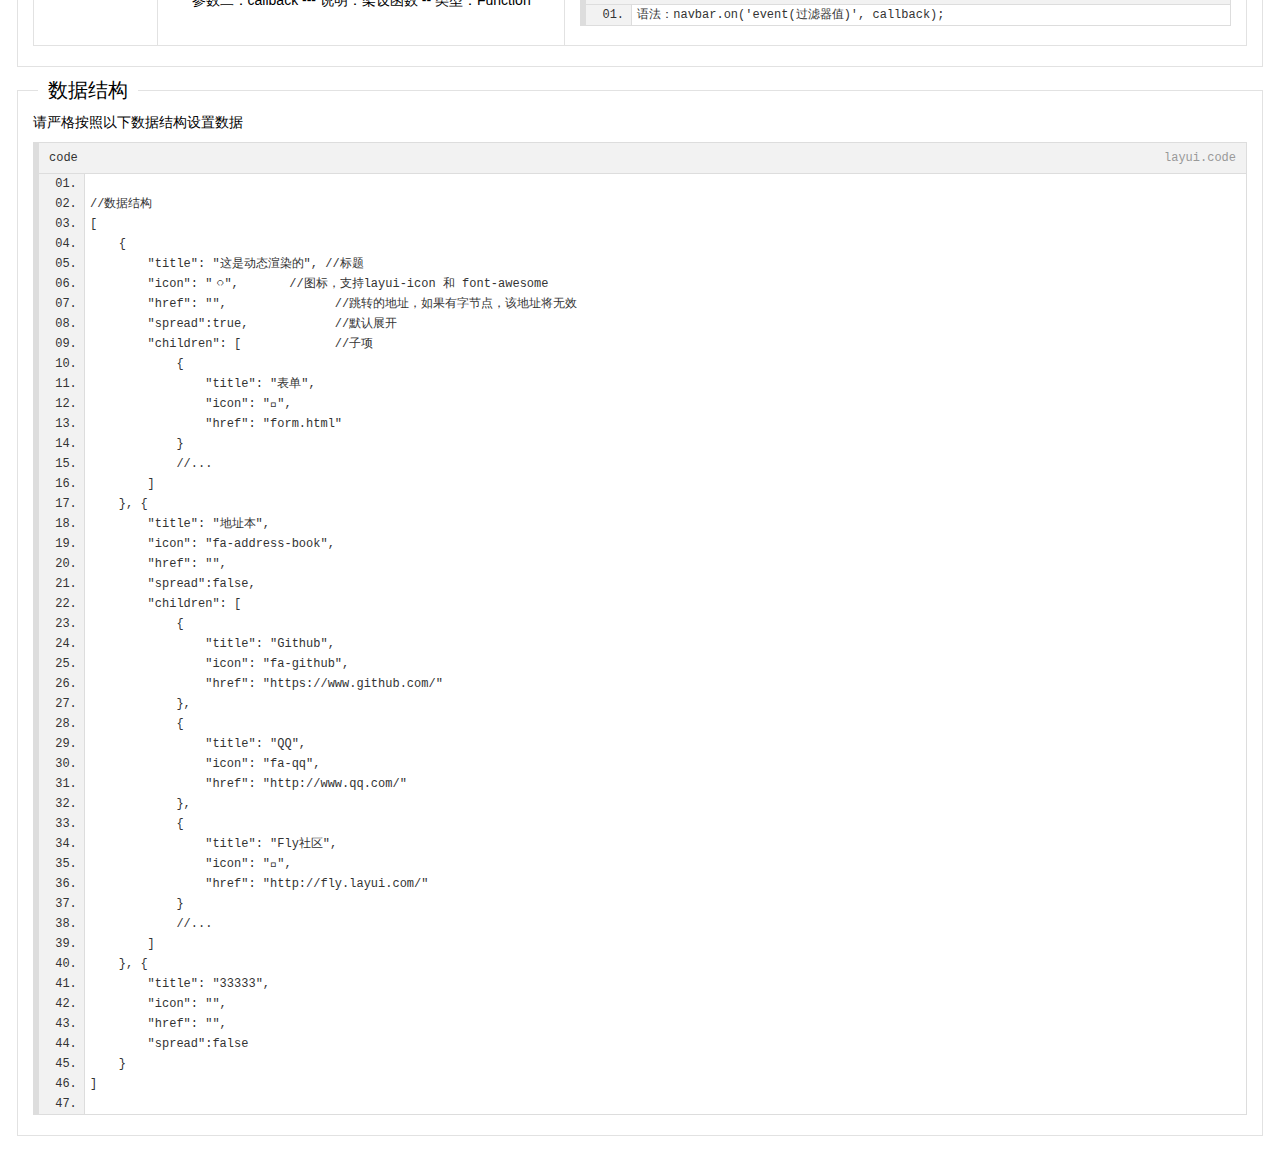
<file: src/main/webapp/static/assets/BeginnerAdmin/navbar.html>
<!DOCTYPE html>
<html>

	<head>
		<meta charset="utf-8">
		<title>Navbar</title>
		<meta name="renderer" content="webkit">
		<meta http-equiv="X-UA-Compatible" content="IE=edge,chrome=1">
		<meta name="viewport" content="width=device-width, initial-scale=1, maximum-scale=1">
		<meta name="apple-mobile-web-app-status-bar-style" content="black">
		<meta name="apple-mobile-web-app-capable" content="yes">
		<meta name="format-detection" content="telephone=no">

		<link rel="stylesheet" href="plugins/layui/css/layui.css" media="all" />
		<link rel="stylesheet" href="css/global.css" media="all">
		<link rel="stylesheet" type="text/css" href="http://www.jq22.com/jquery/font-awesome.4.6.0.css">
	</head>

	<body>
		<div style="margin: 15px;">
			<blockquote class="layui-elem-quote">
				<h1>Navbar 组件 (动态渲染)</h1></blockquote>
			<fieldset class="layui-elem-field">
				<legend>演示</legend>
				<div class="layui-field-box">
					<div id="nav" lay-filter="demo"></div>
					<pre class="layui-code">
						//示例代码
						//html
						&lt;div id=&quot;nav&quot; lay-filter=&quot;demo&quot;&gt;&lt;/div&gt;
						//js
						layui.config({
						    base: 'js/'
						}).use('navbar', function() {
						    var navbar = layui.navbar();
						    navbar.set({
						        elem: '#nav',
						        url: 'datas/nav.json'
						    });
						    navbar.render();
						    navbar.on('click(demo)', function(data) {
						        layui.layer.msg(data.field.href);
						    });		
						});
						</pre>
				</div>
			</fieldset>
			<fieldset class="layui-elem-field">
				<legend>参数</legend>
				<div class="layui-field-box">
					<table class="layui-table">
						<thead>
							<tr>
								<th>属性名称</th>
								<th>类型</th>
								<th>默认值</th>
								<th>描述</th>
							</tr>
						</thead>
						<tbody>
							<tr>
								<td style="text-align: center;">elem</td>
								<td style="text-align: center;">string/object</td>
								<td style="text-align: center;">undefined</td>
								<td>
									<p>存在组件的容器，支持类名、ID名 和Jquery对象.</p>
									<p>举个栗子：</p>
									<p>1. elem:'.nav'</p>
									<p>2. elem:'#nav'</p>
									<p>3. elem:$('.nav')</p>
								</td>
							</tr>
							<tr>
								<td style="text-align: center;">data</td>
								<td style="text-align: center;">object</td>
								<td style="text-align: center;">undefined</td>
								<td>
									<p>提供给组件的数据列表，请严格按照规定格式提供。</p>
								</td>
							</tr>
							<tr>
								<td style="text-align: center;">url</td>
								<td style="text-align: center;">string</td>
								<td style="text-align: center;">undefined</td>
								<td>
									<p>提供数据源远程的URL,当前只支持同步的方式读取数据</p>
								</td>
							</tr>
							<tr>
								<td style="text-align: center;">type</td>
								<td style="text-align: center;">string</td>
								<td style="text-align: center;">GET</td>
								<td>
									<p>请求的方式，可选参数：GET、POST</p>
								</td>
							</tr>
							<tr>
								<td style="text-align: center;">cached</td>
								<td style="text-align: center;">bool</td>
								<td style="text-align: center;">false</td>
								<td>
									<p>是否启用缓存，如果设置为true，则将初始化数据的数据添加至缓存</p>
								</td>
							</tr>
							<tr>
								<td style="text-align: center;">spreadOne</td>
								<td style="text-align: center;">bool</td>
								<td style="text-align: center;">false</td>
								<td>
									<p>设置是否只展开一个二级菜单</p>
								</td>
							</tr>
						</tbody>
					</table>
				</div>
			</fieldset>
			<fieldset class="layui-elem-field" id="event">
				<legend>Event 事件</legend>
				<div class="layui-field-box">
					<p>语法：navbar.on('event(过滤器值)', callback);</p>
					<table class="layui-table">
						<thead>
							<tr>
								<th>事件</th>
								<th>描述</th>
							</tr>
						</thead>
						<tbody>
							<tr>
								<td>click</td>
								<td>Navbar点击事件,元素被点击后会触发</td>
							</tr>
						</tbody>
					</table>
					<p>举个栗子：</p>
					<p>
						<pre class="layui-code">
						navbar.on('click(side)', function(data) {
						    //Do something...
						    //data参数说明
						    //包含两个属性：data.elem 和 data.field
						    //data.elem 是点击的a标签dom对象
						    //data.field 包含三个属性
						    //1、data.field.href  设置的连接地址
						    //2、data.field.icon  设置的图标
						    //3、data.field.title 设置的标题
					     console.log(data.elem);
					     console.log(data.field.title);
					     console.log(data.field.icon);
					     console.log(data.field.href);
						});
						</pre>
					</p>
				</div>
			</fieldset>
			<fieldset class="layui-elem-field">
				<legend>方法</legend>
				<div class="layui-field-box">
					<table class="layui-table">
						<thead>
							<tr>
								<th>名称</th>
								<th>参数说明</th>
								<th>描述</th>
							</tr>
						</thead>
						<tbody>
							<tr>
								<td style="text-align: center;">set</td>
								<td style="text-align: center;">
									<p>参数名：options</p>
									<p>类型：object</p>
									<p>属性类型：参考属性说明</p>
								</td>
								<td>
									如果组件在初始化时没有设置参数，那么该方法必须在调用render方法前调用
									<p>举个栗子：</p>
									<p>
										<pre class="layui-code">
										//栗子一
										layui.config({
										    base:'js/'
										}).use('navbar',function(){
										    var navbar = layui.navbar({
										        elem: '#nav',
										        url: 'datas/nav.json'
										    });
										    //这是调用navbar组件初始化的情况，如果设置了参数，那么可以直接使用render方法渲染
										    navbar.render();
										    //Do something...
										});
										//栗子二
										layui.config({
										    base:'js/'
										}).use('navbar',function(){
										    var navbar = layui.navbar();
										    //navbar组件没有被初始化的情况，需要调用set方法设置一些参数
										    navbar.set({
										        elem: '#nav',
										        url: 'datas/nav.json'
										    });
										    navbar.render();
										    //Do something...
										});
										</pre>
									</p>
								</td>
							</tr>
							<tr>
								<td style="text-align: center;">render</td>
								<td style="text-align: center;">
									无
								</td>
								<td>
									<p>渲染出navbar导航栏</p>
									<p>
										<pre class="layui-code">
										//调用之前需要设置一些参数，参考set的方法说明
										navbar.render();
										</pre>
									</p>
								</td>
							</tr>
							<tr>
								<td style="text-align: center;">cleanCached</td>
								<td style="text-align: center;">
									无
								</td>
								<td>
									<p>清除缓存</p>
									<p>
										<pre class="layui-code">
										//清除缓存方式的其中一种，还有一种是将参数cached设置为false，也会自动清除缓存
										//栗子
										navbar.cleanCached();
										</pre>
									</p>
								</td>
							</tr>
							<tr>
								<td style="text-align: center;">on</td>
								<td style="text-align: center;">
									<p>参数一：events --- 说明：事件名 -- 类型：String</p>
									<p>参数二：callback --- 说明：架设函数 -- 类型：Function</p>
								</td>
								<td>
									<p>调用此方法绑定事件，具体栗子请参考
										<a href="#event">事件</a>文档</p>
									<p>
										<pre class="layui-code">语法：navbar.on('event(过滤器值)', callback);</pre>
									</p>
								</td>
							</tr>
						</tbody>
					</table>
				</div>
			</fieldset>
			<fieldset class="layui-elem-field">
				<legend>数据结构</legend>
				<div class="layui-field-box">
					<p>请严格按照以下数据结构设置数据</p>
					<pre class="layui-code">
						//数据结构
						[
						    {
						        "title": "这是动态渲染的", //标题
						        "icon": "&#x1002;",       //图标，支持layui-icon 和 font-awesome
						        "href": "",               //跳转的地址，如果有字节点，该地址将无效
						        "spread":true,            //默认展开
						        "children": [             //子项 
						            {
						                "title": "表单",
						                "icon": "&#xe62a;",
						                "href": "form.html"
						            }
						            //...
						        ]   
						    }, {
						        "title": "地址本",
						        "icon": "fa-address-book",
						        "href": "",
						        "spread":false,
						        "children": [
						            {
						                "title": "Github",
						                "icon": "fa-github",
						                "href": "https://www.github.com/"
						            },
						            {
						                "title": "QQ",
						                "icon": "fa-qq",
						                "href": "http://www.qq.com/"
						            },
						            {
						                "title": "Fly社区",
						                "icon": "&#xe609;",
						                "href": "http://fly.layui.com/"
						            }
						            //...
						        ] 
						    }, {
						        "title": "33333",
						        "icon": "",
						        "href": "",		
						        "spread":false
						    }
						]
				</pre>
				</div>
			</fieldset>
		</div>
		<script type="text/javascript" src="plugins/layui/layui.js"></script>
		<script>
			layui.config({
				base: 'js/'
			}).use(['navbar', 'code'], function() {
				var navbar = layui.navbar(),
					layer = parent.layer === undefined ? layui.layer : parent.layer,
					$ = layui.jquery;
				layui.code();
				navbar.set({
					elem: '#nav',
					url: 'datas/nav.json',
					cached: true
				});
				navbar.render();
				navbar.on('click(demo)', function(data) {
					console.log(data.elem);
					console.log(data.field.title);
					console.log(data.field.icon);
					console.log(data.field.href);
					layer.msg(data.field.href);
				});
			});
		</script>
	</body>

</html>
</file>
<file: src/main/webapp/static/assets/BeginnerAdmin/plugins/layui/css/layui.css>
/** layui-v1.0.9_rls MIT License By http://www.layui.com */
 .layui-laypage a,a{text-decoration:none}.layui-btn,.layui-inline,img{vertical-align:middle}.layui-btn,.layui-unselect{-webkit-user-select:none;-ms-user-select:none;-moz-user-select:none}.layui-btn,.layui-tree li i,.layui-unselect{-moz-user-select:none}blockquote,body,button,dd,div,dl,dt,form,h1,h2,h3,h4,h5,h6,input,li,ol,p,pre,td,textarea,th,ul{margin:0;padding:0;-webkit-tap-highlight-color:rgba(0,0,0,0)}a:active,a:hover{outline:0}img{display:inline-block;border:none}li{list-style:none}table{border-collapse:collapse;border-spacing:0}h1,h2,h3{font-size:14px;font-weight:400}h4,h5,h6{font-size:100%;font-weight:400}button,input,optgroup,option,select,textarea{font-family:inherit;font-size:inherit;font-style:inherit;font-weight:inherit;outline:0}pre{white-space:pre-wrap;white-space:-moz-pre-wrap;white-space:-pre-wrap;white-space:-o-pre-wrap;word-wrap:break-word}::-webkit-scrollbar{width:10px;height:10px}::-webkit-scrollbar-button:vertical{display:none}::-webkit-scrollbar-corner,::-webkit-scrollbar-track{background-color:#e2e2e2}::-webkit-scrollbar-thumb{border-radius:0;background-color:rgba(0,0,0,.3)}::-webkit-scrollbar-thumb:vertical:hover{background-color:rgba(0,0,0,.35)}::-webkit-scrollbar-thumb:vertical:active{background-color:rgba(0,0,0,.38)}@font-face{font-family:layui-icon;src:url(../font/iconfont.eot?v=1.0.9);src:url(../font/iconfont.eot?v=1.0.9#iefix) format('embedded-opentype'),url(../font/iconfont.svg?v=1.0.9#iconfont) format('svg'),url(../font/iconfont.woff?v=1.0.9) format('woff'),url(../font/iconfont.ttf?v=1.0.9) format('truetype')}.layui-icon{font-family:layui-icon!important;font-size:16px;font-style:normal;-webkit-font-smoothing:antialiased;-moz-osx-font-smoothing:grayscale}body{line-height:24px;font:14px Helvetica Neue,Helvetica,PingFang SC,\5FAE\8F6F\96C5\9ED1,Tahoma,Arial,sans-serif}hr{height:1px;margin:10px 0;border:0;background-color:#e2e2e2;clear:both}a{color:#333}a:hover{color:#777}a cite{font-style:normal;*cursor:pointer}.layui-box,.layui-box *{-webkit-box-sizing:content-box!important;-moz-box-sizing:content-box!important;box-sizing:content-box!important}.layui-border-box,.layui-border-box *{-webkit-box-sizing:border-box!important;-moz-box-sizing:border-box!important;box-sizing:border-box!important}.layui-clear{clear:both;*zoom:1}.layui-clear:after{content:'\20';clear:both;*zoom:1;display:block;height:0}.layui-inline{position:relative;display:inline-block;*display:inline;*zoom:1}.layui-edge{position:absolute;width:0;height:0;border-style:dashed;border-color:transparent;overflow:hidden}.layui-elip{text-overflow:ellipsis;overflow:hidden;white-space:nowrap}.layui-disabled,.layui-disabled:hover{color:#d2d2d2!important;cursor:not-allowed!important}.layui-circle{border-radius:100%}.layui-show{display:block!important}.layui-hide{display:none!important}.layui-main{position:relative;width:1140px;margin:0 auto}.layui-header{position:relative;z-index:1000;height:60px}.layui-header a:hover{transition:all .5s;-webkit-transition:all .5s}.layui-side{position:fixed;top:0;bottom:0;z-index:999;width:200px;overflow-x:hidden}.layui-side-scroll{width:220px;height:100%;overflow-x:hidden}.layui-body{position:absolute;left:200px;right:0;top:0;bottom:0;z-index:998;width:auto;overflow:hidden;overflow-y:auto;-webkit-box-sizing:border-box;-moz-box-sizing:border-box;box-sizing:border-box}.layui-layout-admin .layui-header{background-color:#23262E}.layui-layout-admin .layui-side{top:60px;width:200px;overflow-x:hidden}.layui-layout-admin .layui-body{top:60px;bottom:44px}.layui-layout-admin .layui-main{width:auto;margin:0 15px}.layui-layout-admin .layui-footer{position:fixed;left:200px;right:0;bottom:0;height:44px;background-color:#eee}.layui-btn,.layui-input,.layui-select,.layui-textarea,.layui-upload-button{outline:0;-webkit-transition:border-color .3s cubic-bezier(.65,.05,.35,.5);transition:border-color .3s cubic-bezier(.65,.05,.35,.5);-webkit-box-sizing:border-box!important;-moz-box-sizing:border-box!important;box-sizing:border-box!important}.layui-elem-quote{margin-bottom:10px;padding:15px;line-height:22px;border-left:5px solid #009688;border-radius:0 2px 2px 0;background-color:#f2f2f2}.layui-quote-nm{border-color:#e2e2e2;border-style:solid;border-width:1px 1px 1px 5px;background:0 0}.layui-elem-field{margin-bottom:10px;padding:0;border:1px solid #e2e2e2}.layui-elem-field legend{margin-left:20px;padding:0 10px;font-size:20px;font-weight:300}.layui-field-title{margin:10px 0 20px;border:none;border-top:1px solid #e2e2e2}.layui-field-box{padding:10px 15px}.layui-field-title .layui-field-box{padding:10px 0}.layui-progress{position:relative;height:6px;border-radius:20px;background-color:#e2e2e2}.layui-progress-bar{position:absolute;width:0;max-width:100%;height:6px;border-radius:20px;text-align:right;background-color:#5FB878;transition:all .3s;-webkit-transition:all .3s}.layui-progress-big,.layui-progress-big .layui-progress-bar{height:18px;line-height:18px}.layui-progress-text{position:relative;top:-18px;line-height:18px;font-size:12px;color:#666}.layui-progress-big .layui-progress-text{position:static;padding:0 10px;color:#fff}.layui-collapse{border:1px solid #e2e2e2;border-radius:2px}.layui-colla-item{border-top:1px solid #e2e2e2}.layui-colla-item:first-child{border-top:none}.layui-colla-title{position:relative;height:42px;line-height:42px;padding:0 15px 0 35px;color:#333;background-color:#f2f2f2;cursor:pointer}.layui-colla-content{display:none;padding:10px 15px;line-height:22px;border-top:1px solid #e2e2e2;color:#666}.layui-colla-icon{position:absolute;left:15px;top:0;font-size:14px}.layui-bg-red{background-color:#FF5722}.layui-bg-orange{background-color:#F7B824}.layui-bg-green{background-color:#009688}.layui-bg-cyan{background-color:#2F4056}.layui-bg-blue{background-color:#1E9FFF}.layui-bg-black{background-color:#393D49}.layui-bg-gray{background-color:#eee}.layui-word-aux{font-size:12px;color:#999;padding:0 5px}.layui-btn{display:inline-block;height:38px;line-height:38px;padding:0 18px;background-color:#009688;color:#fff;white-space:nowrap;text-align:center;font-size:14px;border:none;border-radius:2px;cursor:pointer;opacity:.9;filter:alpha(opacity=90)}.layui-btn:hover{opacity:.8;filter:alpha(opacity=80);color:#fff}.layui-btn:active{opacity:1;filter:alpha(opacity=100)}.layui-btn+.layui-btn{margin-left:10px}.layui-btn-radius{border-radius:100px}.layui-btn .layui-icon{font-size:18px;vertical-align:bottom}.layui-btn-primary{border:1px solid #C9C9C9;background-color:#fff;color:#555}.layui-btn-primary:hover{border-color:#009688;color:#333}.layui-btn-normal{background-color:#1E9FFF}.layui-btn-warm{background-color:#F7B824}.layui-btn-danger{background-color:#FF5722}.layui-btn-disabled,.layui-btn-disabled:active,.layui-btn-disabled:hover{border:1px solid #e6e6e6;background-color:#FBFBFB;color:#C9C9C9;cursor:not-allowed;opacity:1}.layui-btn-big{height:44px;line-height:44px;padding:0 25px;font-size:16px}.layui-btn-small{height:30px;line-height:30px;padding:0 10px;font-size:12px}.layui-btn-small i{font-size:16px!important}.layui-btn-mini{height:22px;line-height:22px;padding:0 5px;font-size:12px}.layui-btn-mini i{font-size:14px!important}.layui-btn-group{display:inline-block;vertical-align:middle;font-size:0}.layui-btn-group .layui-btn{margin-left:0!important;margin-right:0!important;border-left:1px solid rgba(255,255,255,.5);border-radius:0}.layui-btn-group .layui-btn-primary{border-left:none}.layui-btn-group .layui-btn-primary:hover{border-color:#C9C9C9;color:#009688}.layui-btn-group .layui-btn:first-child{border-left:none;border-radius:2px 0 0 2px}.layui-btn-group .layui-btn-primary:first-child{border-left:1px solid #c9c9c9}.layui-btn-group .layui-btn:last-child{border-radius:0 2px 2px 0}.layui-btn-group .layui-btn+.layui-btn{margin-left:0}.layui-btn-group+.layui-btn-group{margin-left:10px}.layui-input,.layui-select,.layui-textarea{height:38px;line-height:38px;line-height:36px\9;border:1px solid #e6e6e6;background-color:#fff;border-radius:2px}.layui-form-label,.layui-form-mid,.layui-textarea{line-height:20px;position:relative}.layui-input,.layui-textarea{display:block;width:100%;padding-left:10px}.layui-input:hover,.layui-textarea:hover{border-color:#D2D2D2!important}.layui-input:focus,.layui-textarea:focus{border-color:#C9C9C9!important}.layui-textarea{min-height:100px;height:auto;padding:6px 10px;resize:vertical}.layui-select{padding:0 10px}.layui-form input[type=checkbox],.layui-form input[type=radio],.layui-form select{display:none}.layui-form-item{margin-bottom:15px;clear:both;*zoom:1}.layui-form-item:after{content:'\20';clear:both;*zoom:1;display:block;height:0}.layui-form-label{float:left;display:block;padding:9px 15px;width:80px;font-weight:400;text-align:right}.layui-form-item .layui-inline{margin-bottom:5px;margin-right:10px}.layui-input-block,.layui-input-inline{position:relative}.layui-input-block{margin-left:110px;min-height:36px}.layui-input-inline{display:inline-block;vertical-align:middle}.layui-form-item .layui-input-inline{float:left;width:190px;margin-right:10px}.layui-form-text .layui-input-inline{width:auto}.layui-form-mid{float:left;display:block;padding:8px 0;margin-right:10px}.layui-form-danger+.layui-form-select .layui-input,.layui-form-danger:focus{border:1px solid #FF5722!important}.layui-form-select{position:relative}.layui-form-select .layui-input{padding-right:30px;cursor:pointer}.layui-form-select .layui-edge{position:absolute;right:10px;top:50%;margin-top:-3px;cursor:pointer;border-width:6px;border-top-color:#c2c2c2;border-top-style:solid;transition:all .3s;-webkit-transition:all .3s}.layui-form-select dl{display:none;position:absolute;left:0;top:42px;padding:5px 0;z-index:999;min-width:100%;border:1px solid #d2d2d2;max-height:300px;overflow-y:auto;background-color:#fff;border-radius:2px;box-shadow:0 2px 4px rgba(0,0,0,.12);box-sizing:border-box}.layui-form-select dl dd,.layui-form-select dl dt{padding:0 10px;line-height:36px;white-space:nowrap;overflow:hidden;text-overflow:ellipsis}.layui-form-select dl dt{font-size:12px;color:#999}.layui-form-select dl dd{cursor:pointer}.layui-form-select dl dd:hover{background-color:#f2f2f2}.layui-form-select .layui-select-group dd{padding-left:20px}.layui-form-select dl dd.layui-this{background-color:#5FB878;color:#fff}.layui-form-checkbox,.layui-form-select dl dd.layui-disabled{background-color:#fff}.layui-form-selected dl{display:block}.layui-form-checkbox,.layui-form-checkbox *,.layui-form-radio,.layui-form-radio *,.layui-form-switch{display:inline-block;vertical-align:middle}.layui-form-selected .layui-edge{margin-top:-9px;-webkit-transform:rotate(180deg);transform:rotate(180deg);margin-top:-3px\9}:root .layui-form-selected .layui-edge{margin-top:-9px\0/IE9}.layui-select-none{margin:5px 0;text-align:center;color:#999}.layui-select-disabled .layui-disabled{border-color:#eee!important}.layui-select-disabled .layui-edge{border-top-color:#d2d2d2}.layui-form-checkbox{position:relative;height:30px;line-height:28px;margin:4px 10px 0 0;padding-right:30px;border:1px solid #d2d2d2;cursor:pointer;font-size:0;border-radius:2px;-webkit-transition:.1s linear;transition:.1s linear;box-sizing:border-box!important}.layui-form-checkbox:hover{border:1px solid #c2c2c2}.layui-form-checkbox span{padding:0 10px;height:100%;font-size:14px;background-color:#d2d2d2;color:#fff;overflow:hidden;white-space:nowrap;text-overflow:ellipsis}.layui-form-checkbox:hover span{background-color:#c2c2c2}.layui-form-checkbox i{position:absolute;right:0;width:30px;color:#fff;font-size:20px;text-align:center}.layui-form-checkbox:hover i{color:#c2c2c2}.layui-form-checked,.layui-form-checked:hover{border-color:#5FB878}.layui-form-checked span,.layui-form-checked:hover span{background-color:#5FB878}.layui-form-checked i,.layui-form-checked:hover i{color:#5FB878}.layui-form-checkbox[lay-skin=primary]{margin-top:6px;border:none!important;padding-right:0;background:0 0}.layui-form-checkbox[lay-skin=primary] span{float:right;background:0 0;color:#666}.layui-form-checkbox[lay-skin=primary] i{position:relative;top:0;width:16px;line-height:16px;border:1px solid #d2d2d2;font-size:12px;border-radius:2px;background-color:#fff;-webkit-transition:.1s linear;transition:.1s linear}.layui-form-checkbox[lay-skin=primary]:hover i{border-color:#5FB878;color:#fff}.layui-form-checked[lay-skin=primary] i{border-color:#5FB878;background-color:#5FB878;color:#fff}.layui-checkbox-disbaled[lay-skin=primary] span{background:0 0!important}.layui-checkbox-disbaled[lay-skin=primary]:hover i{border-color:#d2d2d2}.layui-form-switch{position:relative;height:22px;line-height:22px;width:42px;padding:0 5px;margin-top:8px;border:1px solid #d2d2d2;border-radius:20px;cursor:pointer;background-color:#fff;-webkit-transition:.1s linear;transition:.1s linear}.layui-form-switch i{position:absolute;left:5px;top:3px;width:16px;height:16px;border-radius:20px;background-color:#d2d2d2;-webkit-transition:.1s linear;transition:.1s linear}.layui-form-switch em{position:absolute;right:5px;top:0;width:25px;padding:0!important;text-align:center!important;color:#999!important;font-style:normal!important;font-size:12px}.layui-form-onswitch{border-color:#5FB878;background-color:#5FB878}.layui-form-onswitch i{left:32px;background-color:#fff}.layui-form-onswitch em{left:5px;right:auto;color:#fff!important}.layui-checkbox-disbaled{border-color:#e2e2e2!important}.layui-checkbox-disbaled span{background-color:#e2e2e2!important}.layui-checkbox-disbaled:hover i{color:#fff!important}.layui-form-radio{line-height:28px;margin:6px 10px 0 0;padding-right:10px;cursor:pointer;font-size:0}.layui-form-radio i{margin-right:8px;font-size:22px;color:#c2c2c2}.layui-form-radio span{font-size:14px}.layui-form-radio i:hover,.layui-form-radioed i{color:#5FB878}.layui-radio-disbaled i{color:#e2e2e2!important}.layui-form-pane .layui-form-label{width:110px;padding:8px 15px;height:38px;line-height:20px;border:1px solid #e6e6e6;border-radius:2px 0 0 2px;text-align:center;background-color:#FBFBFB;overflow:hidden;white-space:nowrap;text-overflow:ellipsis;-webkit-box-sizing:border-box!important;-moz-box-sizing:border-box!important;box-sizing:border-box!important}.layui-form-pane .layui-input-inline{margin-left:-1px}.layui-form-pane .layui-input-block{margin-left:110px;left:-1px}.layui-form-pane .layui-input{border-radius:0 2px 2px 0}.layui-form-pane .layui-form-text .layui-form-label{float:none;width:100%;border-right:1px solid #e6e6e6;border-radius:2px;-webkit-box-sizing:border-box!important;-moz-box-sizing:border-box!important;box-sizing:border-box!important;text-align:left}.layui-laypage button,.layui-laypage input,.layui-nav{-webkit-box-sizing:border-box!important;-moz-box-sizing:border-box!important}.layui-form-pane .layui-form-text .layui-input-inline{display:block;margin:0;top:-1px;clear:both}.layui-form-pane .layui-form-text .layui-input-block{margin:0;left:0;top:-1px}.layui-form-pane .layui-form-text .layui-textarea{min-height:100px;border-radius:0 0 2px 2px}.layui-form-pane .layui-form-checkbox{margin:4px 0 4px 10px}.layui-form-pane .layui-form-radio,.layui-form-pane .layui-form-switch{margin-top:6px;margin-left:10px}.layui-form-pane .layui-form-item[pane]{position:relative;border:1px solid #e6e6e6}.layui-form-pane .layui-form-item[pane] .layui-form-label{position:absolute;left:0;top:0;height:100%;border-width:0 1px 0 0}.layui-form-pane .layui-form-item[pane] .layui-input-inline{margin-left:110px}.layui-layedit{border:1px solid #d2d2d2;border-radius:2px}.layui-layedit-tool{padding:3px 5px;border-bottom:1px solid #e2e2e2;font-size:0}.layedit-tool-fixed{position:fixed;top:0;border-top:1px solid #e2e2e2}.layui-layedit-tool .layedit-tool-mid,.layui-layedit-tool .layui-icon{display:inline-block;vertical-align:middle;text-align:center;font-size:14px}.layui-layedit-tool .layui-icon{position:relative;width:32px;height:30px;line-height:30px;margin:3px 5px;color:#777;cursor:pointer;border-radius:2px}.layui-layedit-tool .layui-icon:hover{color:#393D49}.layui-layedit-tool .layui-icon:active{color:#000}.layui-layedit-tool .layedit-tool-active{background-color:#e2e2e2;color:#000}.layui-layedit-tool .layui-disabled,.layui-layedit-tool .layui-disabled:hover{color:#d2d2d2;cursor:not-allowed}.layui-layedit-tool .layedit-tool-mid{width:1px;height:18px;margin:0 10px;background-color:#d2d2d2}.layedit-tool-html{width:50px!important;font-size:30px!important}.layedit-tool-b,.layedit-tool-code,.layedit-tool-help{font-size:16px!important}.layedit-tool-d,.layedit-tool-face,.layedit-tool-image,.layedit-tool-unlink{font-size:18px!important}.layedit-tool-image input{position:absolute;font-size:0;left:0;top:0;width:100%;height:100%;opacity:.01;filter:Alpha(opacity=1);cursor:pointer}.layui-layedit-iframe iframe{display:block;width:100%}#LAY_layedit_code{overflow:hidden}.layui-table{width:100%;margin:10px 0;background-color:#fff}.layui-table tr{transition:all .3s;-webkit-transition:all .3s}.layui-table thead tr{background-color:#f2f2f2}.layui-table th{text-align:left}.layui-table td,.layui-table th{padding:9px 15px;min-height:20px;line-height:20px;border:1px solid #e2e2e2;font-size:14px}.layui-table tr:hover,.layui-table[lay-even] tr:nth-child(even){background-color:#f8f8f8}.layui-table[lay-skin=line],.layui-table[lay-skin=row]{border:1px solid #e2e2e2}.layui-table[lay-skin=line] td,.layui-table[lay-skin=line] th{border:none;border-bottom:1px solid #e2e2e2}.layui-table[lay-skin=row] td,.layui-table[lay-skin=row] th{border:none;border-right:1px solid #e2e2e2}.layui-table[lay-skin=nob] td,.layui-table[lay-skin=nob] th{border:none}.layui-upload-button{position:relative;display:inline-block;vertical-align:middle;min-width:60px;height:38px;line-height:38px;border:1px solid #DFDFDF;border-radius:2px;overflow:hidden;background-color:#fff;color:#666}.layui-upload-button:hover{border:1px solid #aaa;color:#333}.layui-upload-button:active{border:1px solid #4CAF50;color:#000}.layui-upload-button input,.layui-upload-file{opacity:.01;filter:Alpha(opacity=1);cursor:pointer}.layui-upload-button input{position:absolute;left:0;top:0;z-index:10;font-size:100px;width:100%;height:100%}.layui-upload-icon{display:block;margin:0 15px;text-align:center}.layui-upload-icon i{margin-right:5px;vertical-align:top;font-size:20px;color:#5FB878}.layui-upload-iframe{position:absolute;width:0;height:0;border:0;visibility:hidden}.layui-upload-enter{border:1px solid #009E94;background-color:#009E94;color:#fff;-webkit-transform:scale(1.1);transform:scale(1.1)}.layui-upload-enter .layui-upload-icon,.layui-upload-enter .layui-upload-icon i{color:#fff}.layui-flow-more{margin:10px 0;text-align:center;color:#999;font-size:14px}.layui-flow-more a{height:32px;line-height:32px}.layui-flow-more a *{display:inline-block;vertical-align:top}.layui-flow-more a cite{padding:0 20px;border-radius:3px;background-color:#eee;color:#333;font-style:normal}.layui-flow-more a cite:hover{opacity:.8}.layui-flow-more a i{font-size:30px;color:#737383}.layui-laypage{display:inline-block;*display:inline;*zoom:1;vertical-align:middle;margin:10px 0;font-size:0}.layui-laypage>:first-child,.layui-laypage>:first-child em{border-radius:2px 0 0 2px}.layui-laypage>:last-child,.layui-laypage>:last-child em{border-radius:0 2px 2px 0}.layui-laypage a,.layui-laypage span{display:inline-block;*display:inline;*zoom:1;vertical-align:middle;padding:0 15px;border:1px solid #e2e2e2;height:28px;line-height:28px;margin:0 -1px 5px 0;background-color:#fff;color:#333;font-size:12px}.layui-laypage em{font-style:normal}.layui-laypage span{color:#999;font-weight:700}.layui-laypage .layui-laypage-curr{position:relative}.layui-laypage .layui-laypage-curr em{position:relative;color:#fff;font-weight:400}.layui-laypage .layui-laypage-curr .layui-laypage-em{position:absolute;left:-1px;top:-1px;padding:1px;width:100%;height:100%;background-color:#009688}.layui-laypage-em{border-radius:2px}.layui-laypage-next em,.layui-laypage-prev em{font-family:Sim sun;font-size:16px}.layui-laypage .layui-laypage-total{height:30px;line-height:30px;margin-left:1px;border:none;font-weight:400}.layui-laypage button,.layui-laypage input{height:30px;line-height:30px;border:1px solid #e2e2e2;border-radius:2px;vertical-align:top;background-color:#fff;box-sizing:border-box!important}.layui-laypage input{width:50px;margin:0 5px;text-align:center}.layui-laypage button{margin-left:5px;padding:0 15px;cursor:pointer}.layui-code{position:relative;margin:10px 0;padding:15px;line-height:20px;border:1px solid #ddd;border-left-width:6px;background-color:#F2F2F2;color:#333;font-family:Courier New;font-size:12px}.layui-tree{line-height:26px}.layui-tree li{text-overflow:ellipsis;overflow:hidden;white-space:nowrap}.layui-tree li .layui-tree-spread,.layui-tree li a{display:inline-block;vertical-align:top;height:26px;*display:inline;*zoom:1;cursor:pointer}.layui-tree li a{font-size:0}.layui-tree li a i{font-size:16px}.layui-tree li a cite{padding:0 6px;font-size:14px;font-style:normal}.layui-tree li i{padding-left:6px;color:#333}.layui-tree li .layui-tree-check{font-size:13px}.layui-tree li .layui-tree-check:hover{color:#009E94}.layui-tree li ul{display:none;margin-left:20px}.layui-tree li .layui-tree-enter{line-height:24px;border:1px dotted #000}.layui-tree-drag{display:none;position:absolute;left:-666px;top:-666px;background-color:#f2f2f2;padding:5px 10px;border:1px dotted #000;white-space:nowrap}.layui-tree-drag i{padding-right:5px}.layui-nav{position:relative;padding:0 20px;background-color:#393D49;color:#c2c2c2;border-radius:2px;font-size:0;box-sizing:border-box!important}.layui-nav *{font-size:14px}.layui-nav .layui-nav-item{position:relative;display:inline-block;*display:inline;*zoom:1;vertical-align:middle;line-height:60px}.layui-nav .layui-nav-item a{display:block;padding:0 20px;color:#c2c2c2;transition:all .3s;-webkit-transition:all .3s}.layui-nav .layui-this:after,.layui-nav-bar,.layui-nav-tree .layui-nav-itemed:after{position:absolute;left:0;top:0;width:0;height:5px;background-color:#5FB878;transition:all .2s;-webkit-transition:all .2s}.layui-nav-bar{z-index:1000}.layui-nav .layui-nav-item a:hover,.layui-nav .layui-this a{color:#fff}.layui-nav .layui-this:after{content:'';top:auto;bottom:0;width:100%}.layui-nav .layui-nav-more{content:'';width:0;height:0;border-style:solid dashed dashed;border-color:#c2c2c2 transparent transparent;overflow:hidden;cursor:pointer;transition:all .2s;-webkit-transition:all .2s;position:absolute;top:28px;right:3px;border-width:6px}.layui-nav .layui-nav-mored,.layui-nav-itemed .layui-nav-more{top:22px;border-style:dashed dashed solid;border-color:transparent transparent #c2c2c2}.layui-nav-child{display:none;position:absolute;left:0;top:65px;min-width:100%;line-height:36px;padding:5px 0;box-shadow:0 2px 4px rgba(0,0,0,.12);border:1px solid #d2d2d2;background-color:#fff;z-index:100;border-radius:2px;white-space:nowrap}.layui-nav .layui-nav-child a{color:#333}.layui-nav .layui-nav-child a:hover{background-color:#f2f2f2;color:#333}.layui-nav-child dd{position:relative}.layui-nav-child dd.layui-this{background-color:#5FB878;color:#fff}.layui-nav-child dd.layui-this a{color:#fff}.layui-nav-child dd.layui-this:after{display:none}.layui-nav-tree{width:200px;padding:0}.layui-nav-tree .layui-nav-item{display:block;width:100%;line-height:45px}.layui-nav-tree .layui-nav-item a{height:45px;text-overflow:ellipsis;overflow:hidden;white-space:nowrap}.layui-nav-tree .layui-nav-item a:hover{background-color:#4E5465}.layui-nav-tree .layui-nav-child dd.layui-this,.layui-nav-tree .layui-this,.layui-nav-tree .layui-this>a,.layui-nav-tree .layui-this>a:hover{background-color:#009688;color:#fff}.layui-nav-tree .layui-this:after{display:none}.layui-nav-itemed>a,.layui-nav-tree .layui-nav-title a,.layui-nav-tree .layui-nav-title a:hover{background-color:#2B2E37!important;color:#fff!important}.layui-nav-tree .layui-nav-bar{width:5px;height:0;background-color:#009688}.layui-nav-tree .layui-nav-child{position:relative;z-index:0;top:0;border:none;box-shadow:none}.layui-nav-tree .layui-nav-child a{height:40px;line-height:40px;color:#c2c2c2}.layui-nav-tree .layui-nav-child,.layui-nav-tree .layui-nav-child a:hover{background:0 0;color:#fff}.layui-nav-tree .layui-nav-more{top:20px;right:10px}.layui-nav-itemed .layui-nav-more{top:14px}.layui-nav-itemed .layui-nav-child{display:block;padding:0}.layui-nav-side{position:fixed;top:0;bottom:0;left:0;overflow-x:hidden;z-index:999}.layui-breadcrumb{visibility:hidden;font-size:0}.layui-breadcrumb a{padding-right:8px;line-height:22px;font-size:14px;color:#333!important}.layui-breadcrumb a:hover{color:#01AAED!important}.layui-breadcrumb a cite,.layui-breadcrumb a span{color:#666;cursor:text;font-style:normal}.layui-breadcrumb a span{padding-left:8px;font-family:Sim sun}.layui-tab{margin:10px 0;text-align:left!important}.layui-fixbar li,.layui-tab-bar,.layui-tab-title li,.layui-util-face ul li{cursor:pointer;text-align:center}.layui-tab[overflow]>.layui-tab-title{overflow:hidden}.layui-tab-title{position:relative;left:0;height:40px;white-space:nowrap;font-size:0;border-bottom:1px solid #e2e2e2;transition:all .2s;-webkit-transition:all .2s}.layui-tab-title li{display:inline-block;*display:inline;*zoom:1;vertical-align:middle;font-size:14px;transition:all .2s;-webkit-transition:all .2s;position:relative;line-height:40px;min-width:65px;padding:0 10px}.layui-tab-title li a{display:block}.layui-tab-title .layui-this{color:#000}.layui-tab-title .layui-this:after{position:absolute;left:0;top:0;content:'';width:100%;height:41px;border:1px solid #e2e2e2;border-bottom-color:#fff;border-radius:2px 2px 0 0;-webkit-box-sizing:border-box!important;-moz-box-sizing:border-box!important;box-sizing:border-box!important;pointer-events:none}.layui-tab-bar{position:absolute;right:0;top:0;z-index:10;width:30px;height:39px;line-height:39px;border:1px solid #e2e2e2;border-radius:2px;background-color:#fff}.layui-tab-bar .layui-icon{position:relative;display:inline-block;top:3px;transition:all .3s;-webkit-transition:all .3s}.layui-tab-item,.layui-util-face .layui-layer-TipsG{display:none}.layui-tab-more{padding-right:30px;height:auto;white-space:normal}.layui-tab-more li.layui-this:after{border-bottom-color:#e2e2e2;border-radius:2px}.layui-tab-more .layui-tab-bar .layui-icon{top:-2px;top:3px\9;-webkit-transform:rotate(180deg);transform:rotate(180deg)}:root .layui-tab-more .layui-tab-bar .layui-icon{top:-2px\0/IE9}.layui-tab-content{padding:10px}.layui-tab-title li .layui-tab-close{position:relative;margin-left:8px;top:1px;color:#c2c2c2;transition:all .2s;-webkit-transition:all .2s}.layui-tab-title li .layui-tab-close:hover{border-radius:2px;background-color:#FF5722;color:#fff}.layui-tab-brief>.layui-tab-title .layui-this{color:#009688}.layui-tab-brief>.layui-tab-more li.layui-this:after,.layui-tab-brief>.layui-tab-title .layui-this:after{border:none;border-radius:0;border-bottom:3px solid #5FB878}.layui-tab-brief[overflow]>.layui-tab-title .layui-this:after{top:-1px}.layui-tab-card{border:1px solid #e2e2e2;border-radius:2px;box-shadow:0 2px 5px 0 rgba(0,0,0,.1)}.layui-tab-card>.layui-tab-title{background-color:#f2f2f2}.layui-tab-card>.layui-tab-title li{margin-right:-1px;margin-left:-1px}.layui-tab-card>.layui-tab-title .layui-this{background-color:#fff}.layui-tab-card>.layui-tab-title .layui-this:after{border-top:none;border-width:1px;border-bottom-color:#fff}.layui-tab-card>.layui-tab-title .layui-tab-bar{height:40px;line-height:40px;border-radius:0;border-top:none;border-right:none}.layui-tab-card>.layui-tab-more .layui-this{background:0 0;color:#5FB878}.layui-tab-card>.layui-tab-more .layui-this:after{border:none}.layui-fixbar{position:fixed;right:15px;bottom:15px;z-index:9999}.layui-fixbar li{width:50px;height:50px;line-height:50px;margin-bottom:1px;font-size:30px;background-color:#9F9F9F;color:#fff;border-radius:2px;opacity:.95}.layui-fixbar li:hover{opacity:.85}.layui-fixbar li:active{opacity:1}.layui-fixbar .layui-fixbar-top{display:none;font-size:40px}body .layui-util-face{border:none;background:0 0}body .layui-util-face .layui-layer-content{padding:0;background-color:#fff;color:#666;box-shadow:none}.layui-util-face ul{position:relative;width:372px;padding:10px;border:1px solid #D9D9D9;background-color:#fff;box-shadow:0 0 20px rgba(0,0,0,.2)}.layui-util-face ul li{float:left;border:1px solid #e8e8e8;height:22px;width:26px;overflow:hidden;margin:-1px 0 0 -1px;padding:4px 2px}.layui-util-face ul li:hover{position:relative;z-index:2;border:1px solid #eb7350;background:#fff9ec}.layui-anim{-webkit-animation-duration:.3s;animation-duration:.3s;-webkit-animation-fill-mode:both;animation-fill-mode:both}.layui-anim-loop{-webkit-animation-iteration-count:infinite;animation-iteration-count:infinite}@-webkit-keyframes layui-rotate{from{-webkit-transform:rotate(0)}to{-webkit-transform:rotate(360deg)}}@keyframes layui-rotate{from{transform:rotate(0)}to{transform:rotate(360deg)}}.layui-anim-rotate{-webkit-animation-name:layui-rotate;animation-name:layui-rotate;-webkit-animation-duration:1s;animation-duration:1s;-webkit-animation-timing-function:linear;animation-timing-function:linear}@-webkit-keyframes layui-up{from{-webkit-transform:translate3d(0,100%,0);opacity:.3}to{-webkit-transform:translate3d(0,0,0);opacity:1}}@keyframes layui-up{from{transform:translate3d(0,100%,0);opacity:.3}to{transform:translate3d(0,0,0);opacity:1}}.layui-anim-up{-webkit-animation-name:layui-up;animation-name:layui-up}@-webkit-keyframes layui-upbit{from{-webkit-transform:translate3d(0,30px,0);opacity:.3}to{-webkit-transform:translate3d(0,0,0);opacity:1}}@keyframes layui-upbit{from{transform:translate3d(0,30px,0);opacity:.3}to{transform:translate3d(0,0,0);opacity:1}}.layui-anim-upbit{-webkit-animation-name:layui-upbit;animation-name:layui-upbit}@-webkit-keyframes layui-scale{0%{opacity:.3;-webkit-transform:scale(.5)}100%{opacity:1;-webkit-transform:scale(1)}}@keyframes layui-scale{0%{opacity:.3;-ms-transform:scale(.5);transform:scale(.5)}100%{opacity:1;-ms-transform:scale(1);transform:scale(1)}}.layui-anim-scale{-webkit-animation-name:layui-scale;animation-name:layui-scale}@-webkit-keyframes layui-scale-spring{0%{opacity:.5;-webkit-transform:scale(.5)}80%{opacity:.8;-webkit-transform:scale(1.1)}100%{opacity:1;-webkit-transform:scale(1)}}@keyframes layui-scale-spring{0%{opacity:.5;-ms-transform:scale(.5);transform:scale(.5)}80%{opacity:.8;-ms-transform:scale(1.1);transform:scale(1.1)}100%{opacity:1;-ms-transform:scale(1);transform:scale(1)}}.layui-anim-scaleSpring{-webkit-animation-name:layui-scale-spring;animation-name:layui-scale-spring}@media screen and (max-width:450px){.layui-form-item .layui-form-label{text-overflow:ellipsis;overflow:hidden;white-space:nowrap}.layui-form-item .layui-inline{display:block;margin-right:0;margin-bottom:20px;clear:both}.layui-form-item .layui-inline:after{content:'\20';clear:both;display:block;height:0}.layui-form-item .layui-input-inline{display:block;float:none;left:-3px;width:auto;margin:0 0 10px 112px}.layui-form-item .layui-input-inline+.layui-form-mid{margin-left:110px;top:-5px;padding:0}.layui-form-item .layui-form-checkbox{margin-right:5px;margin-bottom:5px}}
</file>
<file: src/main/webapp/static/assets/BeginnerAdmin/css/global.css>
/**

 layui官网
 By 贤心

*/


/* 布局 */
.site-inline{font-size: 0;}
.site-tree, .site-content{display: inline-block;  *display:inline; *zoom:1; vertical-align: top; font-size: 14px;}
.site-tree{width: 220px; min-height: 900px; padding: 5px 0 20px;}
.site-content{width: 899px; min-height: 900px; padding: 20px 0 10px 20px;}

/* 头部 */admin-side-toggle
.header{height: 65px; border-bottom: 1px solid #404553;  background-color: #393D49; color: #fff;}
.logo{position: absolute; left: 0; top: 18px;}
.logo img{width: 82px; height: 31px;}

.header .layui-nav{position: absolute; right: 0; top: 0; padding: 0; background: none;}
.header .layui-nav .layui-nav-item{margin: 0 20px; line-height: 66px;}

.menu{position: absolute; right: 0; top: 0; line-height: 65px;}
.menu a{display:inline-block; *display:inline; *zoom:1; vertical-align:top;}
.menu a{position: relative; padding: 0 20px; margin: 0 20px; color: #c2c2c2; font-size: 14px;}
.menu a:hover{color: #fff; transition: all .5s; -webkit-transition: all .5s}
.menu a.this{color: #fff}
.menu a.this::after{content: ''; position: absolute; left: 0; bottom: -1px; width: 100%; height: 5px; background-color: #5FB878;}

.header-index{background-color: #080018; border: none;}

.layui-layout-admin .header-demo{border-bottom-color: #1AA094; background-color: #fff;}
.header-demo .logo{left: 40px;}
.header-demo .layui-nav{top: 0;}
.header-demo .layui-nav .layui-nav-item{margin: 0 10px; line-height: 65px;}
.header-demo .layui-nav .layui-nav-item a{color: #999;}
.header-demo .layui-nav .layui-this{background-color: #f2f2f2;}
.header-demo .layui-nav .layui-nav-item a:hover, 
.header-demo .layui-nav .layui-this a{color: #000;}
.header-demo .layui-nav .layui-this:after, 
.header-demo .layui-nav-bar{background-color: #393D49;}
.header-demo .layui-nav .layui-this a{padding: 0 20px;}

/* 底部 */
.footer{padding: 30px 0; line-height: 30px; text-align: center; background-color: #eee; color: #666; font-weight: 300;}
body .layui-layout-admin .footer-demo{height: auto; padding: 5px 0; line-height: 26px;}
.footer a{padding: 0 5px;}

/* 首页banner部分 */
.site-banner{position: relative; height: 600px; text-align: center; overflow: hidden; background-color: #393D49;}
.site-banner-bg
,.site-banner-main{position: absolute; left: 0; top: 0; width: 100%; height: 100%;}
.site-banner-bg{background-position: center 0;}


.site-zfj{padding-top: 25px; height: 220px;}
.site-zfj i{position: absolute; left: 50%; top: 25px; width: 200px; height: 200px; margin-left: -100px; font-size: 200px; color: #c2c2c2;}

@-webkit-keyframes site-zfj {
  0% {opacity: 1;  -webkit-transform: translate3d(0, 0, 0) rotate(0deg) scale(1);}
  10% {opacity: 0.8; -webkit-transform: translate3d(-100px, 0px, 0) rotate(10deg) scale(0.7);}
  35% {opacity: 0.6; -webkit-transform: translate3d(100px, 0px, 0) rotate(30deg) scale(0.4);}
  50% {opacity: 0.4; -webkit-transform: translate3d(0, 0, 0) rotate(360deg) scale(0);}
  80% {opacity: 0.2; -webkit-transform: translate3d(0, 0, 0) rotate(720deg) scale(1);}
  90% {opacity: 0.1; -webkit-transform: translate3d(0, 0, 0) rotate(3600deg) scale(6);}
  100% {opacity: 1; -webkit-transform: translate3d(0, 0, 0) rotate(3600deg) scale(1);}
}
@keyframes site-zfj {
  0% {opacity: 1;  transform: translate3d(0, 0, 0) rotate(0deg) scale(1);}
  10% {opacity: 0.8; transform: translate3d(-100px, 0px, 0) rotate(10deg) scale(0.7);}
  35% {opacity: 0.6; transform: translate3d(100px, 0px, 0) rotate(30deg) scale(0.4);}
  50% {opacity: 0.4; transform: translate3d(0, 0, 0) rotate(360deg) scale(0);}
  80% {opacity: 0.2; transform: translate3d(0, 0, 0) rotate(720deg) scale(1);}
  90% {opacity: 0.1; transform: translate3d(0, 0, 0) rotate(3600deg) scale(6);}
  100% {opacity: 1; transform: translate3d(0, 0, 0) rotate(3600deg) scale(1);}
}

@-webkit-keyframes site-desc {
  0% { -webkit-transform: scale(1.1);}
  100% {opacity: 1; -webkit-transform: scale(1);}
}
@keyframes site-desc {
  0% { transform: scale(1.1);}
  100% {transform: scale(1);}
}

.layui-anim-scaleSpring{-webkit-animation-name: layui-scale-spring; animation-name: layui-scale-spring}
.site-zfj-anim i{-webkit-animation-name: site-zfj; animation-name: site-zfj; -webkit-animation-duration: 5s; animation-duration: 5s;  -webkit-animation-timing-function: linear; animation-timing-function: linear;}


.site-desc{position: relative; height: 70px; margin-top: 25px;  background: url(../images/layui/desc.png) center no-repeat;}
.site-desc-anim{-webkit-animation-name: site-desc; animation-name: site-desc;}

.site-desc cite{position: absolute; bottom: -40px; left: 0; width: 100%; color: #c2c2c2; font-style: normal;}
.site-download{margin-top: 80px; font-size: 0;}
.site-download a{position: relative; padding: 0 45px 0 90px; height: 60px; line-height: 60px; border: 1px solid #464B5B; font-size: 24px; color: #ccc; transition: all .5s; -webkit-transition: all .5s;}
.site-download a:hover{border: 1px solid #778097; color: #fff; border-radius: 30px; }
.site-download a cite{position: absolute; left: 45px; font-size: 30px;}
.site-version{position: relative; margin-top: 15px; color: #ccc; font-size: 12px;}
.site-version span{padding: 0 3px;}
.site-version *{font-style: normal;}
.site-version a{color: #e2e2e2; text-decoration: underline;}

.site-banner-other{position: absolute; left: 0; bottom: 32px; width: 100%; text-align: center;}
.site-banner-other iframe{border: none;}

.site-idea{margin: 50px 0; font-size: 0; text-align: center; font-weight: 300;}
.site-idea li{display: inline-block; vertical-align: top; *display: inline; *zoom:1; font-size: 14px; }
.site-idea li{width: 298px; height: 150px; padding: 30px; line-height: 24px; margin-left: 30px; border: 1px solid #d2d2d2; text-align: left;}
.site-idea li:first-child{margin-left: 0}
.site-idea .layui-field-title{border-color: #d2d2d2}
.site-idea .layui-field-title legend{margin: 0 20px 20px 0; padding: 0 20px; text-align: center;}


/* 辅助 */
.site-tips{margin-bottom: 10px; padding: 15px; border-left: 5px solid #0078AD; background-color: #f2f2f2;}
body .site-tips p{margin: 0;}

/* 目录 */
.site-dir{display: none;}
.site-dir li{line-height: 26px; margin-left: 20px; overflow: visible; list-style-type: disc;}
.site-dir li a{display: block;}
.site-dir li a:active{color: #01AAED;}
.site-dir li a.layui-this{color: #01AAED;}
body .layui-layer-dir{box-shadow: none; border: 1px solid #d2d2d2;}
body .layui-layer-dir .layui-layer-content{padding: 10px; max-height: 280px; overflow: auto;}
.site-dir a em{padding-left: 5px; font-size: 12px; color: #c2c2c2; font-style: normal;}

/* 文档 */
.site-tree{border-right: 1px solid #eee; }
.site-tree .layui-tree{line-height: 32px;}
.site-tree .layui-tree li i{position: relative; font-size: 22px; color: #000}
.site-tree .layui-tree li a cite{padding: 0 8px;}
.site-tree .layui-tree .site-tree-noicon a cite{padding-left: 15px;}
.site-tree .layui-tree li a em{font-size: 12px; color: #bbb; padding-right: 5px; font-style: normal;}
.site-tree .layui-tree li h2{line-height: 36px; border-left: 5px solid #009E94; margin: 15px 0 5px; padding: 0 10px; background-color: #f2f2f2;}
.site-tree .layui-tree li ul{margin-left: 27px; line-height: 28px;}
.site-tree .layui-tree li ul a,
.site-tree .layui-tree li ul a i{color: #777;}
.site-tree .layui-tree li ul a:hover{color: #333;}
.site-tree .layui-tree li ul li{margin-left: 25px; overflow: visible; list-style-type: disc; /*list-style-position: inside;*/}
.site-tree .layui-tree li ul li cite,
.site-tree .layui-tree .site-tree-noicon ul li cite{padding-left: 0;}

.site-tree .layui-tree .layui-this a{color: #01AAED;}
.site-tree .layui-tree .layui-this .layui-icon{color: #01AAED;}

.site-fix .site-tree{position: fixed; top: 0; bottom: 0; z-index: 666; min-height: 0; overflow: auto;  background-color: #fff;}
.site-fix .site-content{margin-left: 220px;}
.site-fix-footer .site-tree{margin-bottom: 120px;}


.site-title{ margin: 30px 0 20px;}
.site-title fieldset{border: none; padding: 0; border-top: 1px solid #eee;}
.site-title fieldset legend{margin-left: 20px;  padding: 0 10px; font-size: 22px; font-weight: 300;}

.site-text a{color: #01AAED;}
.site-h1{margin-bottom: 20px; line-height: 60px; padding-bottom: 10px; color: #393D49; border-bottom: 1px solid #eee;  font-size: 28px; font-weight: 300;}
.site-h1 .layui-icon{position: relative; top: 5px; font-size: 50px; margin-right: 10px;}
.site-text{position:relative;}
.site-text p{margin-bottom: 10px;  line-height:22px;}
.site-text em{padding: 0 3px; font-weight: 500; font-style: italic; color: #666;}
.site-text code{margin:0 5px; padding: 3px 10px; border: 1px solid #e2e2e2; background-color: #fbfbfb; color: #666; border-radius: 2px;}

.site-table{width: 100%; margin: 10px 0;}
.site-table thead{background-color:#f2f2f2; }
.site-table th, 
.site-table td{padding: 6px 15px; min-height: 20px; line-height: 20px; border:1px solid #ddd; font-size: 14px; font-weight: 400;}
.site-table tr:nth-child(even){background: #fbfbfb;}

.site-block{padding: 20px; border: 1px solid #eee;}
.site-block .layui-form{margin-right: 200px;}


/* 演示 */
body .layui-layout-admin .site-demo{bottom: 82px; padding: 0;z-index:-1;}
body .site-demo-nav .layui-nav-item{line-height: 40px}
.layui-nav-item .layui-icon{position: relative; /*font-size: 20px;*/}
.layui-nav-item a cite{padding: 0 10px;}
.site-demo .layui-main{margin: 15px; line-height: 22px;}
.site-demo-editor{position: absolute; top: 0; bottom: 0; left: 0; width: 50%; }
.site-demo-area{position: absolute; top: 0; bottom: 90px; width: 100%;}
.site-demo-editor textarea{position: absolute; width: 100%; height: 100%; padding: 15px; border: none; resize: none; /*background-color: #F7FBFF;*/ background-color: #272822; color: #CFBFAF; font-family: Courier New; font-size: 12px; -webkit-box-sizing: border-box !important; -moz-box-sizing: border-box !important; box-sizing: border-box !important;}
.site-demo-btn{position: absolute; bottom: 100px; right: 20px;}
.site-demo-zanzhu{position: absolute; bottom: 0; left: 0; width: 100%; height: 90px; text-align: center; background-color: #e2e2e2; overflow: hidden;}
.site-demo-zanzhu>*{position: relative; z-index: 1;}
.site-demo-zanzhu:before{content: ""; position: absolute; z-index: 0; top: 50%; left: 50%; width: 120px; margin: -10px 0px 0px -60px; text-align: center; color: rgb(170, 170, 170); font-size: 18px; font-weight: 300; }

.site-demo-result{position: absolute; right: 0; top: 0; bottom: 0; width: 50%;}
.site-demo-result iframe{position: absolute; width: 100%; height: 100%;}

.site-demo-button{margin-bottom: 30px;}
.site-demo-button div{margin: 20px 30px 10px;}
.site-demo-button .layui-btn{margin-bottom: 10px;}


.site-demo-laytpl{text-align: center;}
.site-demo-laytpl textarea,
.site-demo-laytpl div span{width: 40%;  padding: 15px; margin: 0 15px;}
.site-demo-laytpl textarea{height: 300px; border: none; background-color: #3F3F3F; color: #E3CEAB; font-family: Courier New; resize: none;}
.site-demo-laytpl div span{display: inline-block; text-align: center; background: #101010; color: #fff;}
.site-demo-tplres{margin: 10px 0; text-align: center}
.site-demo-tplres .site-demo-tplh2,
.site-demo-tplres .site-demo-tplview{display: inline-block; width: 50%;}
.site-demo-tplres h2{padding: 15px; background: #e2e2e2;}
.site-demo-tplres h3{font-weight: 700;}
.site-demo-tplres div{padding: 14px; border: 1px solid #e2e2e2; text-align: left;}

.site-demo-upload,
.site-demo-upload img{width: 200px; height: 200px; border-radius: 100%;}
.site-demo-upload{position: relative; background: #e2e2e2;}
.site-demo-upload .site-demo-upbar{position: absolute; top: 50%; left: 50%; margin: -18px 0 0 -56px;}
.site-demo-upload .layui-upload-button{background-color: rgba(0,0,0,.2); color: rgba(255,255,255,1);}

.site-demo-util{position: relative; width: 300px;}
.site-demo-util img{width: 300px; border-radius: 100%;}
.site-demo-util span{position: absolute; left: 0; top: 0; width: 100%; height: 100%; background: #333; cursor: pointer;}
@-webkit-keyframes demo-fengjie {
  0% {-webkit-filter: blur(0); opacity: 1; background: #fff; height: 300px; border-radius: 100%;}
  80% {-webkit-filter: blur(50px);  opacity: 0.95;}
  100% {-webkit-filter: blur(20px); opacity: 0; background: #fff;}
}
@keyframes demo-fengjie {
  0% {filter: blur(0); opacity: 1; background: #fff; height: 300px; border-radius: 100%;}
  80% {filter: blur(50px);  opacity: 0.95;}
  100% {filter: blur(20px); opacity: 0; background: #fff;}
}
.site-demo-fengjie{-webkit-animation-name: demo-fengjie; animation-name: demo-fengjie; -webkit-animation-duration: 5s; animation-duration: 5s;}


.layui-layout-admin .site-demo-body{top: 117px;}
.site-demo-title{position: fixed; left: 200px; right: 0; top: 76px;}
.site-demo-code{position: absolute; left: 0; top: 0; width: 100%; height: 100%; border: none; padding: 10px; resize: none; font-size: 12px; background-color: #F7FBFF; color: #881280; font-family: Courier New;}

.site-demo-body .layui-elem-quote a{color: #01AAED;}
.site-demo-body .layui-elem-quote a:hover{color: #FF5722;}


/* 其它 */
#trans-tooltip,
#tip-arrow-bottom,
#tip-arrow-top{display: none !important;}


/* 独立组件 */
.alone{width:730px; margin:200px auto;}
.alone ul{margin-left:1px; font-size:0;}
.alone li{display:inline-block; width:181px; font-size: 16px; text-align:center; line-height:80px; margin:0 1px 1px 0; background-color:#393D49; color:#fff;}
.alone li:hover{opacity:0.8;}
.alone li a{display:block; color:#fff;}


/* 自定义css */
.admin-header-item-mobile{
	position: absolute; right: 0px; height: 70px;line-height: 70px; 
	padding: 0 20px; text-align: center; top:0;
	display: none;
}

.admin-nav-tree .layui-nav-child a {
	padding-left: 30px;
}

.admin{
	border: 0;
	margin: 0;
	box-shadow:none;
}
.admin-nav-card{
	margin-top: 5px;
}
.admin-nav-card .layui-icon{
	position: relative;
}
.admin-nav-card .layui-tab-item iframe{
	width: 100%;
	border: 0;
	height: 100%;
}
.admin-nav-card>.layui-tab-title{
	border-bottom: 1px solid #1AA094;
}
.admin-nav-card .layui-tab-title cite{
	font-style: normal;
	padding-left: 5px;
}
.admin-nav-card>.layui-tab-title .layui-this{
	color: white;
    background-color: #1AA094;
}
.admin-nav-card>.layui-tab-title .layui-this:after{
	border-bottom: 0;
}
.admin-header-user img{
	width: 40px; height: 40px; border-radius: 100%;    
	/*position: relative;
    top: 15px;*/
}
.admin-header-user .layui-nav-more{
	top:33px;
}
.admin-header-user .layui-nav-mored{
	top: 26px;
}

/*lock*/
.admin-header-lock{
	width: 320px; height: 150px; padding: 20px; position: relative; text-align: center;
}
.admin-header-lock-img{
	width: 60px; height: 60px; margin: 0 auto;
}
.admin-header-lock-img img{
	width: 60px; height: 60px; border-radius: 100%;
}
.admin-header-lock-name{
	color: #009688;margin: 8px 0 15px 0;
}
.admin-header-lock-input{
	width: 150px; color: #FFFFFF; height: 30px; border: 0;background-color: #009688; padding: 0 7px; border-radius: 2px;
}
/*table*/
.site-table tbody tr td {text-align: center;}
.site-table tbody tr td .layui-btn+.layui-btn{margin-left: 0px;}
.admin-table-page {position: fixed;z-index: 19940201;bottom: 0;width: 100%;background-color: #eee;border-bottom: 1px solid #ddd;left: 0px;}
.admin-table-page .page{padding-left:20px;}
.admin-table-page .page .layui-laypage {margin: 6px 0 0 0;}

/**/
.admin-main {margin: 15px;}

.admin-side-toggle,.admin-side-full{
	position: absolute; cursor: pointer;
    z-index: 19940201;
    left: 200px;
    color: white;
    text-align: center;
    width: 30px;
    height: 30px;
    background-color: #1AA094;
    line-height: 30px;
    top: 25%;
}
.admin-side-toggle:hover{
	background-color: #5FB878;
}
.admin-side-full{
	left: 240px;
}
.admin-login-box{
	width: 185px; height: 70px; position: relative;
}

.beg-navbar .layui-nav-child dd a{
	padding-left: 30px;
}


.admin-contextmenu{
	position: absolute;line-height: 36px;padding: 5px 0;
	border: 1px solid #d2d2d2;background-color: white;z-index: 19940201;border-radius: 2px;white-space: nowrap;top:30px;
	/*width: 100px;height: 200px; */
}
.admin-contextmenu ul li{
	padding: 0 15px;
}
.admin-contextmenu ul li:hover{
	background-color: #eee;
	cursor: pointer;
}


/* 适配多设备 */
@media screen and (max-width: 750px) {
  .layui-main{width: auto; margin: 0 10px;}
  .logo,
  .header-demo .logo{left: 10px;}

  .site-nav-layim{display: none !important;}
  .header .layui-nav .layui-nav-item{margin: 0;}
  .header .layui-nav .layui-nav-item a{padding: 0 15px;}
  .site-banner{height: 300px;}
  .site-banner-bg{background-size: cover;}
  .site-zfj{height: 100px; padding-top: 5px;}
  .site-zfj i{top: 10px; width: 100px; height: 100px; margin-left: -50px; font-size: 100px;}
  .site-desc{background-size: 70%; margin: 0;}
  .site-desc cite{display: none;}
  .site-download{margin-top: 0; }
  .site-download a{height: 40px; line-height: 40px; padding: 0 25px 0 60px; border: 1px solid #778097; border-radius: 30px; color: #fff; font-size: 16px;}
  .site-download a cite{left: 20px;}
  .site-banner-other{bottom: 15px;}

  .site-idea{margin: 20px 0;}
  .site-idea li{margin: 0 0 20px 0; width: 100%; height: auto; -webkit-box-sizing: border-box !important; -moz-box-sizing: border-box !important; box-sizing: border-box !important;}
  .site-hengfu img{max-width: 100%}

  .layui-layer-dir{display: none;}
  .site-tree{position: fixed; top: 0; bottom: 0; min-height: 0; overflow: auto; z-index: 1000; left: -260px; background-color: #fff;  transition: all .3s; -webkit-transition: all .3s;}
  .site-content{width: 100%; padding: 0; overflow: auto;}
  .site-content img{max-width: 100%;}
  .site-tree-mobile{display: block!important; position: fixed; z-index: 100000; bottom: 15px; left: 15px; width: 50px; height: 50px; line-height: 50px; border-radius: 2px; text-align: center; background-color: rgba(0,0,0,.7); color: #fff;}
  .site-home .site-tree-mobile{display: none!important;}
  .site-mobile .site-tree-mobile{display: none !important;}
  .site-mobile .site-tree{left: 0;}
  .site-mobile .site-mobile-shade{content: ''; position: fixed; top: 0; bottom: 0; left: 0; right: 0; background-color: rgba(0,0,0,.8); z-index: 9999;}
  .site-tree-mobile i{font-size: 20px;}
  .layui-code-view{-webkit-box-sizing: border-box; -moz-box-sizing: border-box; box-sizing: border-box;}

  .layui-layout-admin .layui-side{position: fixed; top: 0; left: -260px; transition: all .3s; -webkit-transition: all .3s; z-index: 10000;}
  .layui-body{position: static; bottom: 0; left: 0;}
  .site-mobile .layui-side{left: 0;}
  body .layui-layout-admin .footer-demo{position: static;}

  .site-demo-area,
  .site-demo-editor,
  .site-demo-result,
  .site-demo-editor textarea,
  .site-demo-result iframe{position: static; width: 100%;}
  .site-demo-editor textarea{height: 350px;}
  .site-demo-zanzhu{display: none;}
  .site-demo-btn{bottom: auto; top: 370px;}
  .site-demo-result iframe{height: 500px;}

  .site-demo-laytpl textarea, .site-demo-laytpl div span{margin: 0;}
  .site-demo-tplres .site-demo-tplh2, .site-demo-tplres .site-demo-tplview{width: 100%; -webkit-box-sizing: border-box; -moz-box-sizing: border-box; box-sizing: border-box;}

  .site-demo-title{position: static; left: 0;}
  body .layui-layout-admin .site-demo{}
  .site-demo-code{position: static; height: 350px;}
  
  .admin-side-toggle ,.admin-header-item{display: none;}
  .admin-header-item-mobile{ display: block; }
}
</file>
<file: src/main/webapp/static/assets/BeginnerAdmin/css/begtable.css>
.beg-table-box {
	position: relative;
	height: 100%;
	width: 100%;
	max-width: 100%;
}

.beg-table-header {
	position: absolute;
	width: 100%;
}

.beg-table-header table {
	width: 100%;
	max-width: 100%;
}

.beg-table-header table thead tr th {
	vertical-align: bottom;
	border-bottom: 2px solid #DDDDDD;
	padding: 7px 15px;
	background-color: #f2f2f2;
}

.beg-table-body {
	overflow: auto;
	width: 100%;
	max-height: 100%;
}

.beg-table {
	width: 100%;
	max-width: 100%;
	height: 100%;
	margin-bottom: 40px;
}

.beg-table thead {}

.beg-table thead tr {}

.beg-table thead tr th {
	vertical-align: bottom;
	border-bottom: 2px solid #DDDDDD;
	padding: 7px 15px;
	background-color: #f2f2f2;
}

.beg-table tbody {}

.beg-table tbody tr {}

.beg-table tbody tr td {
	padding: 7px 15px;
	border-bottom: 1px solid #DDDDDD;
	vertical-align: top;
}

.beg-table-bordered {
	border: 1px solid #DDDDDD;
}

.beg-table-bordered td,
.beg-table-bordered th {
	border: 1px solid #DDDDDD;
}

.beg-table-striped tbody tr:nth-child(even),
.beg-table-hovered tbody tr:hover {
	background-color: #f6f6f6;
}


/*page*/

.beg-table-box .beg-table-paged {
	position: absolute;
	bottom: 0;
	width: 100%;
	height: 40px;
	line-height: 40px;
	background-color: #f2f2f2;
}

.beg-table-box .beg-table-paged .layui-laypage {
	margin: 3px 5px 0 5px;
}

.beg-table-box .beg-table-paged .layui-laypage a {
	/*margin: 0;*/
}
</file>
<file: src/main/webapp/static/assets/BeginnerAdmin/css/btable.css>
﻿.btable {
    position: relative;
    width: 100%;
    height: 100%;
}

    .btable .layui-form-checkbox {
        margin-top: 0;
        height: 20px;
        line-height: 20px;
    }

    .btable .layui-table {
        /*margin: 5px;*/
       margin-bottom: 38px;
    }

        .btable .layui-table td {
            padding: 6px 15px;
        }

    .btable .layui-laypage {
        margin: 5px;
    }

        .btable .layui-laypage a, .btable .layui-laypage span {
            border: 0;
            margin: 0;
        }

        .btable .layui-laypage button, .btable .layui-laypage input, .btable .layui-laypage .layui-laypage-total {
            height: 28px;
            line-height: 28px;
        }

        .btable .layui-laypage button, .btable .layui-laypage input {
            border: 0;
        }

    .btable .btable-paged {
        width: 100%;
        background-color: #f2f2f2;
        position:fixed;
        bottom: 0;
    }
</file>
<file: src/main/webapp/static/assets/BeginnerAdmin/css/main.css>
.admin-main{
	margin: 15px;
}
.admin-main .layui-field-title .layui-field-box{
	padding: 10px 30px;
}
.admin-main .layui-field-title .layui-field-box p{
	padding: 5px 0;
}
</file>
